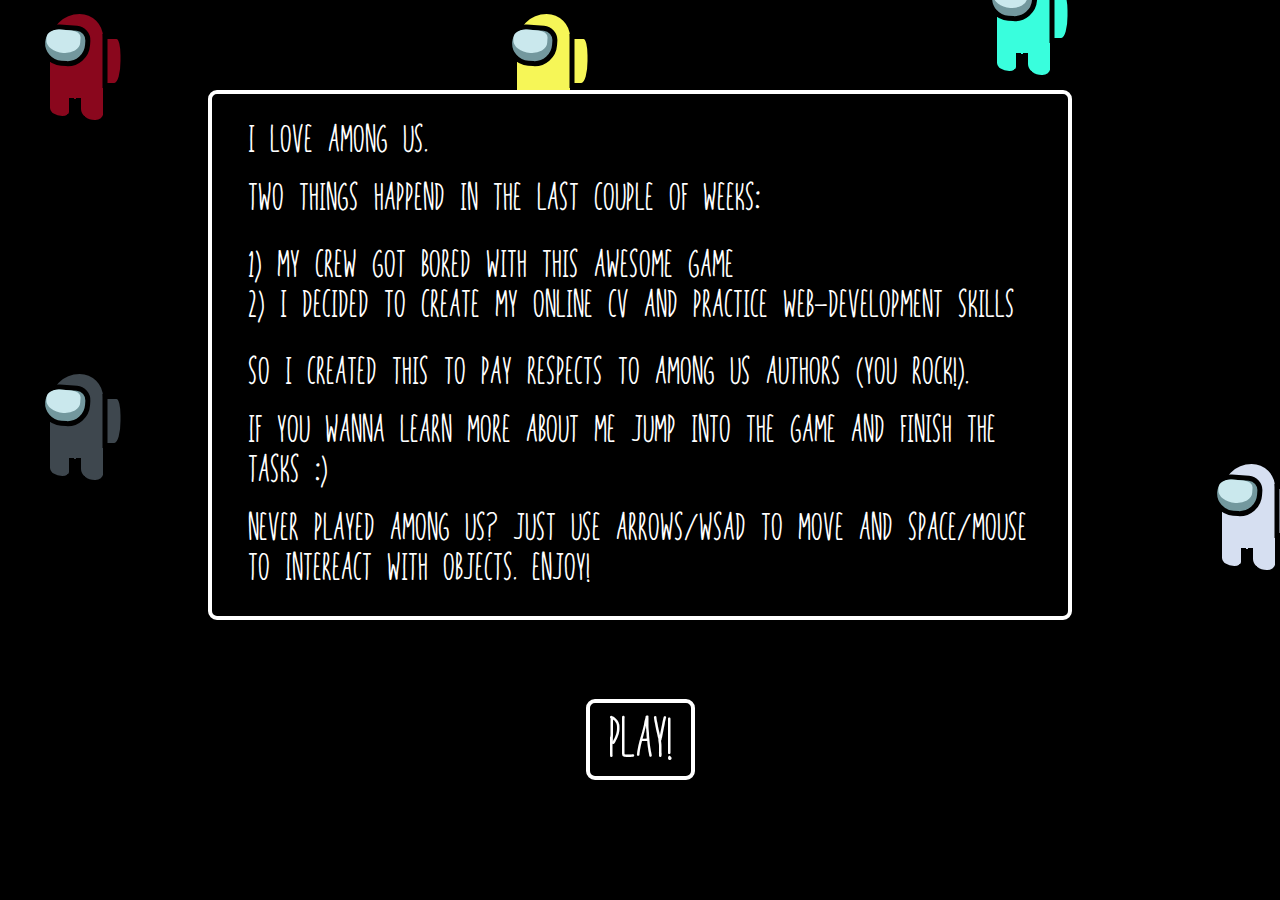
<file: index.html>
<!DOCTYPE html>
<html lang="en">
<head>
    <meta charset="UTF-8">
    <meta name="viewport" content="width=device-width, initial-scale=1.0">
    <title>Filip Mamcarczyk</title>
    <link rel="stylesheet" href="src/styles/crewmate.css">
    <link rel="stylesheet" href="src/styles/global.css">
    <link rel="stylesheet" href="src/styles/stars.css">
    <link rel="stylesheet" href="src/styles/start.css">
    <link rel="preconnect" as="font" href="./src//styles/font/joff.ttf">
    <link rel="preconnect" as="font" href="./src//styles/font/vcr.ttf">
    <link href="http://fonts.cdnfonts.com/css/vcr-osd-mono" rel="stylesheet">
    <link rel="icon" type="image/png" href="./crewmate.png"/>
    <meta name="description" content="Filip Mamcarczyk personal website.">
</head>
<body>
    <div class="container--mobile">
        <header>
            <h1>Hi, my name is Filip Mamcarczyk!</h1>
        </header>
        <section aria-hidden="true">
            <p>To get this page's full experience, please run it on a desktop resolution.</p>
        </section>
        <section>
            <p>I used to study civil engineering, but I didn't really feel like this is the field I wanna work at for the rest of my life.</p>
            <p>I decided to learn programming on my own. I didn't enroll for any bootcamps or CS studies.</p>
            <p>It was pretty hard, but I made it! I've been working as a frontend developer since 2015.</p>
            <p>If you're interested in my tech skills or carreer path you can <a href="game/resume.pdf" target="_blank" rel="noopener" download>download my resume</a>.</p>
            <p>Feel free to checkout my YT channel - <a href="https://www.youtube.com/channel/UCF4jzVCa2J45NXnNtf6XBoA?sub_confirmation=1" target="_blank" rel="noopener">"How to start programming?"</a>. The videos are in polish, but someday we'll try to make some content for english speakers as well.</p>
            <p>You can contact me on <a href="https://www.facebook.com/filip.mamcarczyk" target="_blank" rel="noopener">Facebook</a> or <a href="https://www.linkedin.com/in/filip-mamcarczyk-7a1b84b4/" target="_blank" rel="noopener">LinkedIn</a></p>
        </section>
    </div>
    <div class="container--desktop" aria-hidden="true">
        <div class="background">
            <div id="stars"></div>
            <div class="crewmate crewmate--red">
                <div class="crewmate__figure">
                    <div class="crewmate__body">
                        <div class="crewmate__mask"></div>
                        <div class="crewmate__backpack"></div>
                    </div>
                    <div class="leg leg--left"></div>
                    <div class="leg leg--right"></div>
                </div>
            </div>
            <div class="crewmate crewmate--black">
                <div class="crewmate__figure">
                    <div class="crewmate__body">
                        <div class="crewmate__mask"></div>
                        <div class="crewmate__backpack"></div>
                    </div>
                    <div class="leg leg--left"></div>
                    <div class="leg leg--right"></div>
                </div>
            </div>
            <div class="crewmate crewmate--cyan">
                <div class="crewmate__figure">
                    <div class="crewmate__body">
                        <div class="crewmate__mask"></div>
                        <div class="crewmate__backpack"></div>
                    </div>
                    <div class="leg leg--left"></div>
                    <div class="leg leg--right"></div>
                </div>
            </div>
            <div class="crewmate crewmate--white">
                <div class="crewmate__figure">
                    <div class="crewmate__body">
                        <div class="crewmate__mask"></div>
                        <div class="crewmate__backpack"></div>
                    </div>
                    <div class="leg leg--left"></div>
                    <div class="leg leg--right"></div>
                </div>
            </div>
            <div class="crewmate crewmate--yellow">
                <div class="crewmate__figure">
                    <div class="crewmate__body">
                        <div class="crewmate__mask"></div>
                        <div class="crewmate__backpack"></div>
                    </div>
                    <div class="leg leg--left"></div>
                    <div class="leg leg--right"></div>
                </div>
            </div>
        </div>
        <main>
            <article>
                <p>I love Among Us.</p>
                <p>Two things happend in the last couple of weeks:</p>
                <p>                
                    <ul>
                        <li> 1) my crew got bored with this awesome game </li>
                        <li> 2) I decided to create my online CV and practice web-development skills </li>
                    </ul>
                </p>
                <p>So I created this to pay respects to Among Us authors (you rock!).</p>
                <p>If you wanna learn more about me jump into the game and finish the tasks :)</p>
                <p>Never played Among Us? Just use arrows/WSAD to move and space/mouse to intereact with objects. Enjoy!</p>
            </article>
            <!-- <input type="text" value="Player"> -->
            <a href="game" class="btn" tabindex="-1">Play!</a>
        </main>
    </div>
    <script src="src/js/stars.js"></script>
    <script>
        const checkWindowSize = () => {
            if (window.innerWidth < window.innerHeight || window.innerHeight < 600 || window.innerWidth < 600) {
                document.querySelector("body").classList.add("mobile");
            } else {
                document.querySelector("body").classList.remove("mobile");
            }
        }
        window.addEventListener("resize", checkWindowSize);
        checkWindowSize();
    </script>
</body>
</html>
</file>
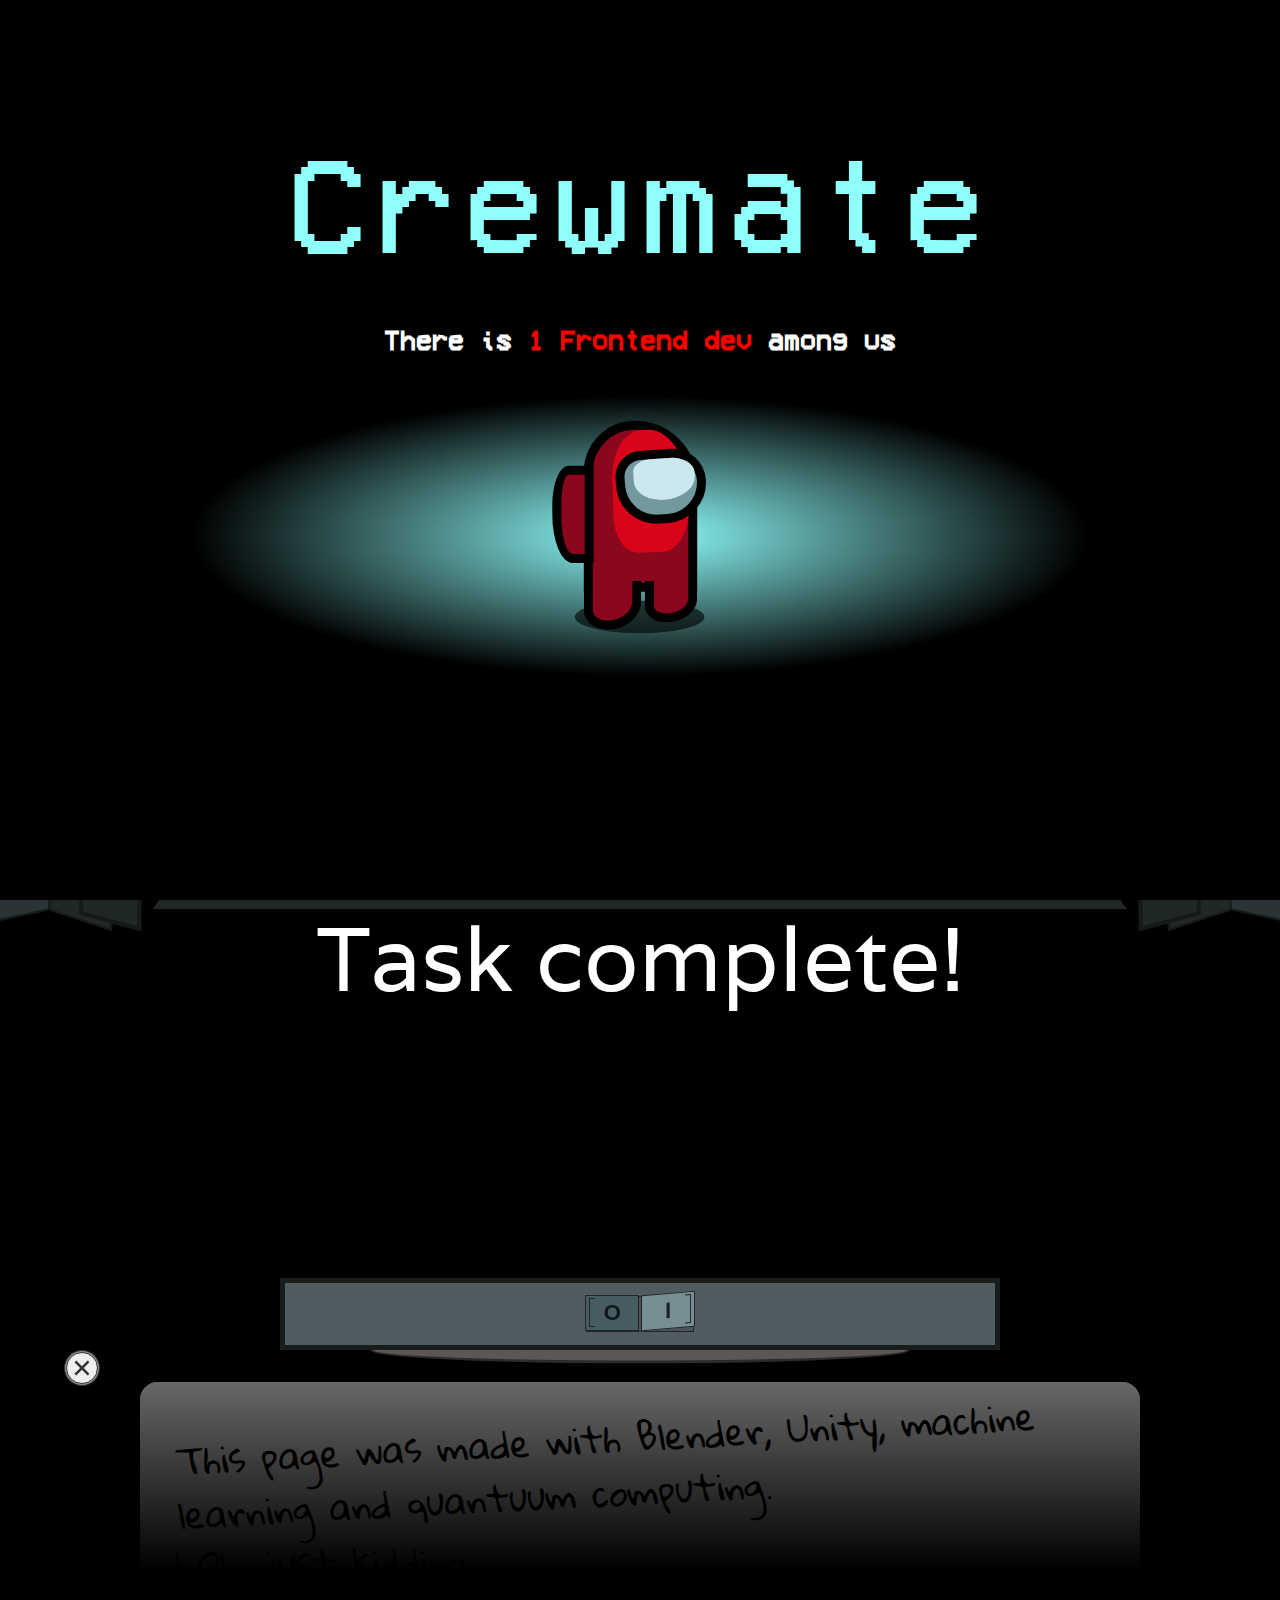
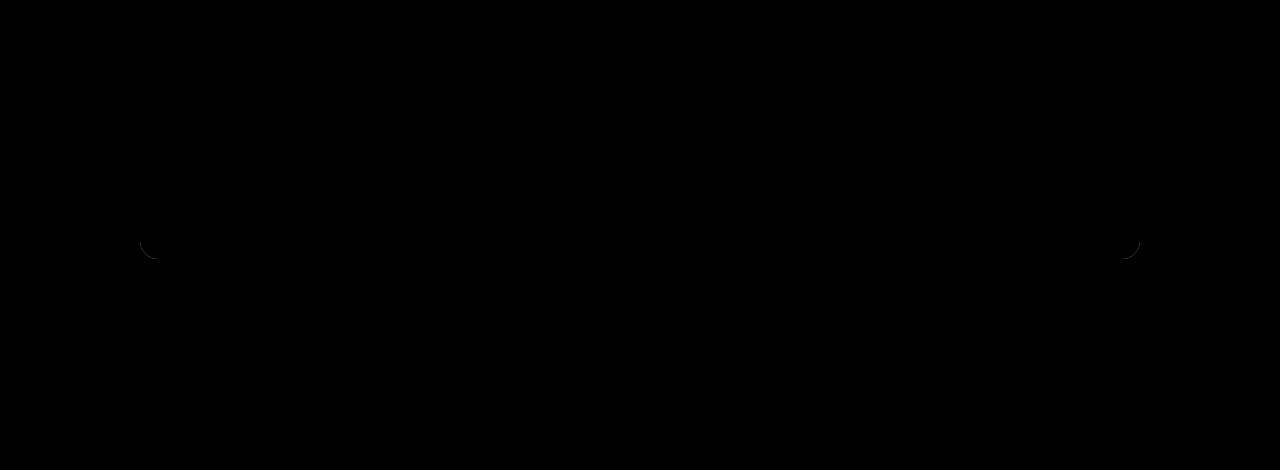
<file: game/index.html>
<!DOCTYPE html>
<html lang="en">
<head>
    <meta charset="UTF-8">
    <meta name="viewport" content="width=device-width, initial-scale=1.0">
    <title>Filip Mamcarczyk's page</title>
    <link rel="stylesheet" href="../src/styles/global.css">
    <link rel="stylesheet" href="../src/styles/bed.css">
    <link rel="stylesheet" href="../src/styles/computer.css">
    <link rel="stylesheet" href="../src/styles/crewmate.css">
    <link rel="stylesheet" href="../src/styles/mask.css">
    <link rel="stylesheet" href="../src/styles/panel.css">
    <link rel="stylesheet" href="../src/styles/ship.css">
    <link rel="stylesheet" href="../src/styles/stars.css">
    <link rel="stylesheet" href="../src/styles/table.css">
    <link rel="stylesheet" href="../src/styles/task.css">
    <link rel="stylesheet" href="../src/styles/use.css">
    <link rel="stylesheet" href="../src/styles/wall.css">
    <link rel="stylesheet" href="../src/styles/whiteboard.css">    
    <link rel="preconnect" href="https://fonts.gstatic.com">
    <link rel="preconnect" href="https://fonts.gstatic.com">
    <link rel="preconnect" as="font" href="../src//styles/font/joff.ttf">
    <link rel="preconnect" as="font" href="../src//styles/font/vcr.ttf">
    <link href="https://fonts.googleapis.com/css2?family=VT323&display=swap" rel="stylesheet">
    <link href="https://fonts.googleapis.com/css2?family=Gloria+Hallelujah&display=swap" rel="stylesheet">
    <link href="https://fonts.googleapis.com/css2?family=Varela&display=swap" rel="stylesheet">
    <link rel="icon" type="image/png" href="../crewmate.png"/>
    <meta name="description" content="Filip Mamcarczyk personal website.">
</head>
<body>
    <div class="container--mobile">
        <header>
            <h1>Hi, my name is Filip Mamcarczyk!</h1>
        </header>
        <section aria-hidden="true">
            <p>To get this page's full experience, please run it on a desktop resolution.</p>
        </section>
        <section>
            <p>I used to study civil engineering, but I didn't really feel like this is the field I wanna work at for the rest of my life.</p>
            <p>I decided to learn programming on my own. I didn't enroll for any bootcamps or CS studies.</p>
            <p>It was pretty hard, but I made it! I've been working as a frontend developer since 2015.</p>
            <p>If you're interested in my tech skills or carreer path you can <a href="resume.pdf" target="_blank" rel="noopener" download>download my resume</a>.</p>
            <p>Feel free to checkout my YT channel - <a href="https://www.youtube.com/channel/UCF4jzVCa2J45NXnNtf6XBoA?sub_confirmation=1" target="_blank" rel="noopener" rel="noopener">"How to start programming?"</a>. The videos are in polish, but someday we'll try to make some content for english speakers as well.</p>
            <p>You can contact me on <a href="https://www.facebook.com/filip.mamcarczyk" target="_blank" rel="noopener" rel="noopener">Facebook</a> or <a href="https://www.linkedin.com/in/filip-mamcarczyk-7a1b84b4/" target="_blank" rel="noopener" rel="noopener">LinkedIn</a></p>
        </section>
    </div>
    <div class="container--desktop" aria-hidden="true">
        <div id="stars"></div>
        <div class="ship__container">
            <div class="ship__trunk ship__trunk--outer">
                <div class="ship__trunk__upper"></div>
                <div class="ship__wing ship__wing--left"></div>
                <div class="ship__wing ship__wing--right"></div>
                <div class="ship__engine ship__engine--left">
                    <div class="ship__engine__front"></div>
                    <div class="ship__engine__side"></div>
                    <div class="ship__engine__arm"></div>
                </div>
                <div class="ship__engine ship__engine--right">
                    <div class="ship__engine__front"></div>
                    <div class="ship__engine__side"></div>
                    <div class="ship__engine__arm"></div>
                </div>
            </div>
            <div class="ship__trunk">
                <div class="ship__trunk__upper"></div>
                <div class="ship__trunk__lower">
                    <div class="ship__trunk__lower--inner"></div>
                </div>
            </div>
            <div class="ship__trunk ship__trunk--inner">
                <div class="ship__trunk__upper"></div>
            </div>
            <div class="ship">
                <div class="wall">
                    <div class="wall__part wall__part--left">
                        <div class="picture">
                            <div class="picture__crewmate picture__crewmate--blue crewmate ">
                                <div class="crewmate__figure">
                                    <div class="crewmate__body">
                                        <div class="crewmate__mask"></div>
                                    </div>
                                </div>
                            </div>
                            <div class="picture__crewmate picture__crewmate--yellow crewmate">
                                <div class="crewmate__figure">
                                    <div class="crewmate__body">
                                        <div class="crewmate__mask"></div>
                                    </div>
                                </div>
                            </div>
                            <div class="picture__crewmate picture__crewmate--pink crewmate">
                                <div class="crewmate__figure">
                                    <div class="crewmate__body">
                                        <div class="crewmate__mask"></div>
                                    </div>
                                </div>
                            </div>
                        </div>
                        <div class="wall__upper">
                            <div class="wall__upper__part"></div>
                            <div class="wall__upper__part"></div>
                            <div class="wall__upper__part"></div>
                            <div class="wall__upper__part"></div>
                        </div>
                        <div class="wall__lower">
                            <div class="wall__lower__part"></div>
                            <div class="wall__lower__part"></div>
                            <div class="wall__lower__part"></div>
                        </div>
                    </div><!--
                    --><div class="wall__part wall__part--center">
                        <div class="wall__upper">
                            <div class="wall__upper__part"></div>
                            <div class="wall__upper__part"></div>
                            <div class="wall__upper__part"></div>
                            <div class="wall__upper__part"></div>
                        </div>
                        <div class="wall__lower">
                            <div class="wall__lower__part"></div>
                            <div class="wall__lower__part"></div>
                            <div class="wall__lower__part"></div>
                        </div>
                    </div><!--
                    --><div class="wall__part wall__part--right">
                        <div class="camera">
                            <div class="camera__foundation"></div>
                            <div class="camera__object__border"></div>
                            <div class="camera__object">
                                <div class="camera__button"></div>
                            </div>
                        </div>
                        <div class="wall__upper">
                            <div class="wall__upper__part"></div>
                            <div class="wall__upper__part"></div>
                            <div class="wall__upper__part"></div>
                            <div class="wall__upper__part"></div>
                        </div>
                        <div class="wall__lower">
                            <div class="wall__lower__part"></div>
                            <div class="wall__lower__part"></div>
                            <div class="wall__lower__part"></div>
                        </div>
                        <div class="doors">
                            <div class="doors__entrance">
                                <div class="doors__center">
                                    <div class="doors__button"></div>
                                </div>
                            </div>
                        </div>
                    </div>
                </div>
                <div class="floor">
                    <div class="floor__platform"></div>
                    <div class="vent">
                        <div class="vent__stripe"></div>
                        <div class="vent__stripe"></div>
                        <div class="vent__stripe"></div>
                        <div class="vent__stripe"></div>
                        <div class="vent__stripe"></div>
                    </div>
                    <div class="whiteboard-container">
                        <div id="whiteboard" class="whiteboard">
                            <div class="whiteboard__lamp">
                                <div class="whiteboard__lamp__switch">
                                    <span class="whiteboard__lamp__switch__button whiteboard__lamp__switch__button--left">
                                        <b class="whiteboard__lamp__switch__off">O</b>
                                        <b class="whiteboard__lamp__switch__on">I</b>
                                    </span>
                                    <span class="whiteboard__lamp__switch__button whiteboard__lamp__switch__button--right">
                                        <b class="whiteboard__lamp__switch__off">O</b>
                                        <b class="whiteboard__lamp__switch__on">I</b>
                                    </span>
                                </div>
                            </div>
                            <div class="whiteboard__lamp__light"></div>
                            <div class="whiteboard__content">
                                <p class="whiteboard__content__text">This page was made with Blender, Unity, machine learning and quantuum computing.</p>
                                <p class="whiteboard__content__text">LOL, just kidding.</p> 
                                <p class="whiteboard__content__text">It's HTML, CSS and Javascript.
                                No frameworks, images or SVGs. I felt like I needed a break from the overwhelming frontend stack.</p>
                                <p class="whiteboard__content__text">You can check out the code on<a class="whiteboard__content__link" href="https://github.com/FilipMam/among-us-cv" target="_blank" rel="noopener">Github</a>*</p>
                                <p class="whiteboard__content__text whiteboard__content__text--note">* feel free to give the repo a star!</p>
                            </div>
                        </div>
                    </div>
                    <div class="floor__upper-part">
                        <div class="floor__row"></div>
                        <div class="floor__row"></div>
                        <div class="floor__row"></div>
                        <div class="floor__corridor">
                            <div class="floor__corridor__tail"></div>
                            <div class="floor__corridor__tail"></div>
                            <div class="floor__corridor__tail"></div>
                            <div class="floor__corridor__tail"></div>
                        </div>

                    </div>
                    <div class="floor__tails">
                        <div class="floor__tail"></div>
                        <div class="floor__tail"></div>
                        <div class="floor__tail"></div>
                        <div class="floor__tail"></div>
                        <div class="floor__tail"></div>
                        <div class="floor__tail"></div>
                        <div class="floor__tail"></div>
                        <div class="floor__tail"></div>
                        <div class="floor__tail"></div>
                        <div class="floor__tail"></div>
                        <div class="floor__tail"></div>
                        <div class="floor__tail"></div>
                        <div class="floor__tail"></div>
                        <div class="floor__tail"></div>
                        <div class="floor__tail"></div>
                        <div class="floor__tail"></div>
                        <div class="floor__tail"></div>
                        <div class="floor__tail"></div>
                        <div class="floor__tail"></div>
                        <div class="floor__tail"></div>
                        <div class="floor__stairs"></div>
                    </div>

                    <div id="table">
                        <div class="table__leg table__leg--left"></div>
                        <div class="table__leg table__leg--center"></div>
                        <div class="table__leg table__leg--right"></div>
                        <div class="table__top">
                            
                            <div class="table__page table__page--back"></div>
                            <div class="table__page table__page--front">
                                <p>Hi!</p>
                                <p>My name is Filip. I'm a frontend developer and a huge among us fan.</p>
                                <p>This is my online CV</p>
                            </div>
                        </div>
                    </div>
                    
                    <div id="computer">
                        <div class="computer__desk">
                            <div class="computer__mouse-pad">
                                <div class="computer__mouse"></div>
                            </div>
                            <div class="computer__keyboard"></div>
                        </div>
                    </div>
                    <div class="computer__monitor">
                        <div class="computer__monitor__frame"></div>
                        <div class="computer__monitor__top"></div>
                        <div class="computer__monitor__screen">
                            <div class="computer__monitor__screen__content">
                                <p>Feel free to checkout my YT channel - "How to start programming?"</p>
                            </div>
                        </div>
                    </div>
                    
                    <div id="panel">
                        <div class="panel__desk">
                            <div class="panel__part panel__part--left">
                                <div class="panel__slider"></div> 
                                <div class="panel__slider"></div> 
                                <div class="panel__slider"></div> 
                                <div class="panel__slider"></div> 
                                <div class="panel__slider"></div> 
                            </div>
                            <div class="panel__part panel__part--center">
                            </div>
                            <div class="panel__part panel__part--right">
                                <div class="panel__button">
                                    <span class="panel__note  panel__note--facebook"></span>
                                    <a class="panel__link" href="https://www.facebook.com/filip.mamcarczyk" target="_blank" rel="noopener"></a>
                                </div>
                                <div class="panel__button">
                                    <span class="panel__note panel__note--mail"></span>
                                    <a class="panel__link" href="mailto:filip.mamcarczyk@gmail.com" target="_blank" rel="noopener"></a>
                                </div>
                                <div class="panel__button">
                                    <span class="panel__note panel__note--li"></span>
                                    <a class="panel__link"href="https://www.linkedin.com/in/filip-mamcarczyk-7a1b84b4/" target="_blank" rel="noopener"></a>
                                </div>
                                <div class="panel__button">
                                    <span class="panel__note panel__note--twitter"></span>
                                    <a class="panel__link"href="https://twitter.com/FilipMam" target="_blank" rel="noopener"></a>
                                </div>
                            </div>
                        </div>
                    </div>

                    <div id="bed">
                        <div class="mattress">
                            <div class="pillow"></div>
                            <div class="towel">
                                <div class="towel__part towel__part--center"></div> 
                                <div class="towel__part towel__part--lower"></div> 
                            </div>
                        </div>
                        <div class="bed__frame"></div>
                        <div class="bed__arm"></div>
                    </div>

                    <div id="cube">
                        <div class="cube">
                            <div class="cube__part cube__part--1"></div>
                            <div class="cube__part cube__part--2"></div>
                            <div class="cube__container">
                                <div class="cube__part cube__part--3"></div>
                            </div>
                        </div>
                    </div>
                    <div id="crewmate" class="crewmate">
                        <div class="crewmate__name">Player</div>
                        <div class="crewmate__figure">
                            <div class="crewmate__body">
                                <div class="crewmate__mask"></div>
                                <div class="crewmate__backpack"></div>
                            </div>
                            <div class="leg leg--left"></div>
                            <div class="leg leg--right"></div>
                        </div>
                    </div>
                </div>
            </div>
        </div>

        <div class="tasks__progress">
            <div class="tasks__progress__background">
                <div class="tasks__progress__text-container">
                    <div class="tasks__progress__bar"></div>
                    <span class="tasks__progress__text">TOTAL TASKS COMPLETED</span>
                </div>
            </div>
        </div>

        <ul class="tasks-list">
            <div class="tasks-list__button"><span>Tasks</span></div>
            <li class="tasks-list__item tasks-list__item--whiteboard">Learn how this page was made</li>
            <li class="tasks-list__item tasks-list__item--table">Meet the author</li>
            <li class="tasks-list__item tasks-list__item--panel">Reach the author</li>
            <li class="tasks-list__item tasks-list__item--computer">Subscribe my YT channel</li>
        </ul>

        <div class="use">
            <div class="use__triangle use__triangle--outer"></div>
            <div class="use__triangle use__triangle--middle"></div>
            <div class="use__triangle use__triangle--inner"></div>
            <div class="use__triangle use__triangle--inner--small"></div>
            <span class="use__text">USE</span>
        </div>

        <div id="task__wrapper">
            <div class="task__content">
                <div class="task__close">
                    <span>&#215;</span>
                </div>
                <div class="task task--whiteboard active">
                    <div class="whiteboard__lamp">
                        <div class="whiteboard__lamp__switch">
                            <span class="whiteboard__lamp__switch__button whiteboard__lamp__switch__button--left">
                                <b class="whiteboard__lamp__switch__off">O</b>
                                <b class="whiteboard__lamp__switch__on">I</b>
                            </span>
                            <span class="whiteboard__lamp__switch__button whiteboard__lamp__switch__button--right">
                                <b class="whiteboard__lamp__switch__off">O</b>
                                <b class="whiteboard__lamp__switch__on">I</b>
                            </span>
                        </div>
                    </div>
                    <div class="whiteboard__lamp__light"></div>
                    <div class="whiteboard__content">
                        <p class="whiteboard__content__text">This page was made with Blender, Unity, machine learning and quantuum computing.</p>
                        <p class="whiteboard__content__text">LOL, just kidding.</p>                             
                        <p class="whiteboard__content__text">It's HTML, CSS and Javascript. No frameworks, images or SVGs. I felt like I needed a break from the overwhelming frontend stack.</p>
                        <p class="whiteboard__content__text">You can check out the code on <a class="whiteboard__content__link" href="https://github.com/FilipMam/among-us-cv" target="_blank" rel="noopener">GitHub</a>*</p>
                        <p class="whiteboard__content__text whiteboard__content__text--note">* feel free to give the repo a star! <span class="whiteboard__content__text__star"></span></p>
                    </div>
                </div>
                
                <div class="task task--table">
                    <div class="table__page table__page--back">
                        <p>I used to study civil engineering, but I didn't really feel like this is the field I wanna work at for the rest of my life.</p>
                        <p>I decided to learn programming on my own. I didn't enroll for any bootcamps or CS studies.</p>
                        <p>It was pretty hard, but I made it! I've been working as a frontend developer since 2015.</p>
                        <p>If you're interested in my tech skills or carreer path you can <a class="table__page__link" href="resume.pdf" target="_blank" rel="noopener" download>download my resume</a>.</p>
                        <p>Cheers!</p> 
                    </div>
                    <div class="table__page table__page--front">
                        <p>Hi!</p>
                        <p>My name is Filip. I'm a fronted developer and a huge Among Us fan.</p>
                        <p>This is my online... CV?</p>
                        <p>I made it because:</p>
                        <ul class="table__page__list">
                            <li><p>1) I needed a personal webpage</p></li>
                            <li><p>2) I missed playing Among us :(</p></li>
                            <li><p>3) I had to practice my frontend skills</p></li>
                            <li><p>4) I wanted to pay respects to Among us authors</p></li>
                        </ul>
                        <p>Check out the next page to see how I became a software engineer!</p>
                    </div>
                    <div class="table__page__border"></div>
                </div>
                <div class="task task--panel">
                    <div class="panel__desk">
                        <div class="panel__part panel__part--left">
                            <div class="panel__slider"></div> 
                            <div class="panel__slider"></div> 
                            <div class="panel__slider"></div> 
                            <div class="panel__slider"></div> 
                            <div class="panel__slider"></div> 
                        </div>
                        <div class="panel__part panel__part--center">
                        </div>
                        <div class="panel__part panel__part--right">
                            <div class="panel__button">
                                <span class="panel__note  panel__note--facebook"></span>
                                <a class="panel__link" href="https://www.facebook.com/filip.mamcarczyk" target="_blank" rel="noopener"></a>
                            </div>
                            <div class="panel__button">
                                <span class="panel__note panel__note--mail"></span>
                                <a class="panel__link" href="mailto:filip.mamcarczyk@gmail.com" target="_blank" rel="noopener"></a>
                            </div>
                            <div class="panel__button">
                                <span class="panel__note panel__note--li"></span>
                                <a class="panel__link"href="https://www.linkedin.com/in/filip-mamcarczyk-7a1b84b4/" target="_blank" rel="noopener"></a>
                            </div>
                            <div class="panel__button">
                                <span class="panel__note panel__note--twitter"></span>
                                <a class="panel__link"href="https://twitter.com/FilipMam" target="_blank" rel="noopener"></a>
                            </div>
                        </div>
                    </div>
                </div>

                <div class="task task--computer">
                    <div class="monitor">
                        <div class="monitor__screen">
                            <div class="monitor__loading">
                                <p>Loading...</p>
                                <div class="monitor__loading__progress">
                                    <div class="monitor__loading__progress__bar"></div>
                                </div>
                            </div>
                            <div class="monitor__content">
                                <p>Feel free to checkout my YT channel - "How to start programming?"</p>
                                <a href="https://www.youtube.com/channel/UCF4jzVCa2J45NXnNtf6XBoA?sub_confirmation=1" target="_blank" rel="noopener" class="monitor__content__logo">
                                    <div class="monitor__content__logo__triangle"></div>
                                </a>
                                <p>The videos are in polish, but someday we'll try to make some content for english speakers as well.</p>
                                <p>Click the logo to subscribe the channel and finish the task!</p>
                            </div>
                        </div>
                    </div>
                </div>
            </div>  
        </div>
        <div class="task__prompt">Task complete!</div>
        <div class="mask">
            <h1 class="mask__heading">
                <span class="mask__heading__crewmate-text">Crewmate</span>
                <span class="mask__heading__victory-text">Victory</span>
            </h1>
            <h2 class="mask__subheading">
                There is <span>1 Frontend dev</span> among us
            </h2>
            <div class="mask__wrapper">
                <div class="mask__crewmate crewmate">
                    <div class="crewmate__figure">
                        <div class="crewmate__body">
                            <div class="crewmate__mask"></div>
                            <div class="crewmate__backpack"></div>
                        </div>
                        <div class="leg leg--left"></div>
                        <div class="leg leg--right"></div>
                    </div>
                </div>
            </div>
            <div class="mask__cover"></div>
            <a href="." class="mask__btn">Play again</div>
        </div>
    </div>
    <script src="../src/js/stars.js"></script>
    <script src="../src/js/subject.js"></script>
    <script src="../src/js/global_events_manager.js"></script>
    <script src="../src/js/mask_manager.js"></script>
    <script src="../src/js/ship_manager.js"></script>
    <script src="../src/js/task_manager.js"></script>
    <script src="../src/js/task.js"></script>
    <script src="../src/js/obstacle.js"></script>
    <script src="../src/js/crewmate.js"></script>
    <script src="app.js"></script>
</body>
</html>
</file>
<file: src/styles/crewmate.css>
:root {
    --crewmate-black: #3E474E;
    --crewmate-cyan: #39FEDD;
    --crewmate-red: #8a071d;
    --crewmate-red-light: #d9041a;
    --crewmate-white: #D6DFF1;
    --crewmate-yellow: #F6F657;
}

.crewmate {
    position: absolute;
    bottom: 99%;
    right: 10vh;
    z-index: 100;
    height: 11.5vh;
    width: 7vh;
    transform: scaleX(-1);
    transition: bottom 0.06s linear, top 0.06s linear, left 0.06s linear, right 0.06s linear;

}

.crewmate::before {
    content: "";
    display: inline-block;
    height: 2vh;
    width: 8vh;
    background-color: #000;
    opacity: 0.6;
    position: absolute;
    left: -0.6vh;
    border-radius: 100%;
    top: 105%
}

.crewmate__name {
    position: absolute;
    left: 50%;
    bottom: 95%;
    font-size: 3.5vh;
    font-family: Arial, Helvetica, sans-serif;
    text-shadow: -0.15vh 0 black, 0 0.15vh black, 0.15vh 0 black, 0 -0.15vh black;
    color: #fff;
    transform: translate3d(-50%, 0, 0) scaleX(-1);
}

.crewmate__figure {
    height: 10.5vh;
    width: 100%;
    position: absolute;
    bottom: 0;
    transition: bottom 0.06s linear, top 0.06s linear, left 0.06s linear, right 0.06s linear;

}

.crewmate__body {
    position: relative;
    width: 100%;
    height: 100%;
    background-color: var(--crewmate-red);
    border: 0.6vh solid #000;
    border-radius: 36vh 44vh 0 0;
    z-index: 2;
    transition: bottom 0.06s linear, top 0.06s linear, left 0.06s linear, right 0.06s linear, height 0.06s linear;
}

.crewmate__body::after {
    content: "";
    display: block;
    position: absolute;
    top: 0;
    right: 0;
    z-index: 1;
    width: 80%;
    height: 80%;
    background-color: var(--crewmate-red-light);
    transform: rotate(-2deg);
    border-radius: 40% 50% 36% 30%;
}

.crewmate__mask { 
    position: absolute;
    right: -1vh;
    top: 1.2vh;
    z-index: 2;
    background-color: #73989e;
    width: 5.5vh;
    height: 4.5vh;
    transform: rotate(-4deg);

    border: 0.6vh solid #000;
    border-radius: 35vh 45vh 55vh 55vh;
}

.crewmate__mask::after {
    content: "";
    position: absolute;
    top: 0;
    left: 0;
    width: 3.7vh;
    height: 2.5vh;
    margin: 0 0.6vh;
    background-color: #CAE8ED;
    border-radius: 30% 40% 55% 50%;
    display: inline-block;
}

.crewmate__backpack{
    position: absolute;
    left: 0;
    top: 2.25vh;
    width: 2.5vh;
    height: 6vh;
    transform: translate(-100%);
    background-color: var(--crewmate-red);
    border: 0.6vh solid #000;
    border-radius: 40% 0 0 50%;
    transition: bottom 0.06s linear, top 0.06s linear, left 0.06s linear, right 0.06s linear, height 0.06s linear;
}

.leg {
    background-color: var(--crewmate-red);
    position: absolute;
    top: 100%;
    margin-top: -0.6vh;
    border: 0.6vh solid #000;
    border-top: none;     
    border-radius: 0 0 60% 40%;
    z-index: 2;
    transition: bottom 0.06s linear, top 0.06s linear, left 0.06s linear, right 0.06s linear, height 0.06s linear;
}

.leg--left {
    width: 3.5vh;
    height: 3vh;
    left: 0;
}

.leg--right {
    width: 3.2vh;
    height: 2.5vh;
    right: 0;
}

.moving--1 .crewmate__body,
.moving--2 .crewmate__body,
.moving--3 .crewmate__body,
.moving--4 .crewmate__body,
.moving--7 .crewmate__body,
.moving--8 .crewmate__body,
.moving--9 .crewmate__body,
.moving--10 .crewmate__body {
    border-radius: 36vh 44vh 40vh 35vh;
}

.moving--5 .crewmate__body,
.moving--6 .crewmate__body,
.moving--11 .crewmate__body,
.moving--12 .crewmate__body {
    border-radius: 36vh 44vh 28vh 30vh;
}

.moving--5 .crewmate__figure,
.moving--6 .crewmate__figure,
.moving--11 .crewmate__figure,
.moving--12 .crewmate__figure {
    height: 9.5vh;
}


.moving--1 .leg--left,
.moving--2 .leg--left,
.moving--3 .leg--left,
.moving--4 .leg--left {
    height: 2.2vh;
    width: 5.2vh;
    transform: translate(-1.7vh, -1vh) rotate(20deg);
    border-radius: 39% 0 60% 40%;
}

.moving--1 .leg--right,
.moving--2 .leg--right,
.moving--3 .leg--right,
.moving--4 .leg--right {
    z-index: 1;
    height: 3.2vh;
    transform: translate(1vh, -1.4vh) rotate(-45deg);
}

.moving--5 .leg--left,
.moving--6 .leg--left {
    z-index: 3;
    height: 2.2vh;
    width: 4.5vh;
    left: 0vh;
    border-radius: 58% 27% 60% 40%;
}

.moving--5 .leg--right,
.moving--6 .leg--right {
    z-index: 1;
    height: 3.2vh;
    right: 1.5vh;
}


.moving--7 .leg--left,
.moving--8 .leg--left,
.moving--9 .leg--left,
.moving--10 .leg--left {
    z-index: 1;
    width: 3.7vh;
    height: 2.5vh;
    transform: translate(-0.75vh, -0.75vh) rotate(25deg);
}

.moving--7 .leg--right,
.moving--8 .leg--right,
.moving--9 .leg--right,
.moving--10 .leg--right {
    z-index: 3;
    height: 3.8vh;
    transform: translate(1vh, -1.4vh) rotate(-45deg);
}

.moving--11 .leg--left,
.moving--12 .leg--left {
    z-index: 1;
    height: 2.2vh;
    width: 5vh;
    left: 1vh;
    border-radius: 58% 27% 60% 40%;
}

.moving--11 .leg--right,
.moving--12 .leg--right {
    z-index: 3;
    height: 3.2vh;
    right: 1.5vh;
}

.moving--1 .crewmate__figure,
.moving--3 .crewmate__figure,
.moving--7 .crewmate__figure,
.moving--9 .crewmate__figure {
    bottom: 0.6vh;
}

.moving--2 .crewmate__figure,
.moving--8 .crewmate__figure {
    bottom: 1vh;
}

.moving--4 .crewmate__figure,
.moving--10 .crewmate__figure {
    bottom: 0.6vh;
}

/*top: 2.25vh; */

.moving--1 .crewmate__backpack,
.moving--7 .crewmate__backpack {
    /* top: 2.85vh; */
}

.moving--2 .crewmate__backpack,
.moving--8 .crewmate__backpack {
    /* top: 3.25vh; */
}

.moving--3 .crewmate__backpack,
.moving--4 .crewmate__backpack,
.moving--5 .crewmate__backpack,
.moving--9 .crewmate__backpack,
.moving--10 .crewmate__backpack,
.moving--11 .crewmate__backpack {
    top: 1.65vh;
}


/* colors */

.crewmate--red {
    top: 0;
    left: 5vh;
    animation: crewmate-red 11s infinite linear;
}

.crewmate--black {
    top: 40vh;
    left: 5vh;
    animation: crewmate-black 10s infinite linear;
}

.crewmate--cyan {
    top: -5vh;
    right: 25vh;
    animation: crewmate-cyan 4s infinite linear;
}

.crewmate--white {
    top: 50%;
    right: 0;
    animation: crewmate-white 12s infinite linear;
}

.crewmate--yellow {
    top: 0;
    left: 40%;
    animation: crewmate-yellow 8s infinite linear;
}

.crewmate--red .crewmate__body,
.crewmate--red .crewmate__backpack,
.crewmate--red .leg {
    background-color: var(--crewmate-red);
}

.crewmate--black .crewmate__body,
.crewmate--black .crewmate__backpack,
.crewmate--black .leg {
    background-color: var(--crewmate-black);
}

.crewmate--cyan .crewmate__body,
.crewmate--cyan .crewmate__backpack,
.crewmate--cyan .leg  {
    background-color: var(--crewmate-cyan);
}

.crewmate--white .crewmate__body,
.crewmate--white .crewmate__backpack,
.crewmate--white .leg {
    background-color: var(--crewmate-white);
}

.crewmate--yellow .crewmate__body,
.crewmate--yellow .crewmate__backpack,
.crewmate--yellow .leg {
    background-color: var(--crewmate-yellow);
}

.crewmate--red .crewmate__body::after,
.crewmate--black .crewmate__body::after,
.crewmate--cyan .crewmate__body::after,
.crewmate--white .crewmate__body::after,
.crewmate--yellow .crewmate__body::after {
    background-color: transparent;
}

.crewmate--red::before,
.crewmate--black::before,
.crewmate--cyan::before,
.crewmate--white::before,
.crewmate--yellow::before {
    display: none;
}


@keyframes crewmate-red {
    from {
        transform: scale(1) translate3d(5vh, -15vh, 0) rotate(0);
    }
    to {
        transform: scale(1) translate3d(5vh, 110vh, 0) rotate(360deg);

    }
}

@keyframes crewmate-black {
    from {
        transform: scale(0.8) translate3d(-10vw, 0, 0) rotate(0);
    }
    to {
        transform: scale(0.8) translate3d(120vw, 0, 0) rotate(360deg);

    }
}

@keyframes crewmate-cyan {
    from {
        transform: scale(0.8) translate3d(-25vh, -15vh, 0) rotate(0);
    }
    to {
        transform: scale(0.8) translate3d(40vh, 15vh, 0) rotate(360deg);

    }
}

@keyframes crewmate-white {
    from {
        transform: scale(1.5) translate3d(10vh, -10vh, 0) rotate(0);
    }
    to {
        transform: scale(1.5) translate3d(-70vh, 45vh, 0) rotate(360deg);

    }
}

@keyframes crewmate-yellow {
    from {
        transform: scale(1.3) translate3d(-10vh, 90vh, 0) rotate(0);
    }
    to {
        transform: scale(1.3) translate3d(5vh, -10vh, 0) rotate(360deg);

    }
}
</file>
<file: src/styles/global.css>
* {
    margin: 0;
    padding: 0;
    box-sizing: border-box;
}

.hidden {
    opacity: 0 !important;
}

body {
    width: 100vw;
    height: 100vh;
    background-color: #000;
    text-align: center;
    overflow: hidden;
}

body.mobile {
    width: auto;
    height: auto;
    padding: 10vw 5vw;
    overflow: initial;
    font-family: Helvetica, sans-serif;
    color: #fff;
}

body:not(.mobile) .container--mobile {
    clip: rect(0 0 0 0); 
    clip-path: inset(50%);
    height: 1px;
    overflow: hidden;
    position: absolute;
    white-space: nowrap; 
    width: 1px;
}

body.mobile .container--desktop {
    display: none;
}

body.mobile h1 {    
    font-size: 10vw;
}

body.mobile section {
    margin: 10vw 0;
}

body.mobile p {   
    margin: 5vw 0;
    font-size: 6vw;
}

body.mobile a {
    color: #38CCAE;
}

.obstacle {
    position: absolute;
    display: inline-block;
    left: 50%;
    top: 30%;
    width: 15%;
    height: 15%;
    background-color: yellow;
    z-index: 2;
}

.obstacle.active {
    background-color: orange;
}

.obstacle.finished {
    background-color: green;
}


.wall,
.ship__floor > *:not(#crewmate) {
    filter: blur(0.085vh);
}

@font-face {
    font-family: "Joff";
    font-display: swap;
    src: url(./font/joff.ttf)
}


@font-face {
    font-family: "VCR";
    font-display: swap;
    src: url(./font/vcr.ttf)
}
</file>
<file: src/styles/stars.css>
.stars {
    position: absolute;
    left: 0;
    top: 0;
    width: 100%;
    height: 100%;
    filter: blur(2vh);
}

.star {
    position: absolute;
    top: -2vh;
    display: block;
    background-color: #fff;
    border-radius: 100%;
    animation: starMoving 1.5s linear infinite;
}

/* size */

.star:nth-child(3n+0) {
    width: 0.5vh;
    height: 0.5vh;
}

.star:nth-child(3n+1) {
    width: 1vh;
    height: 1vh;
}

.star:nth-child(3n+2) {
    width: 1.5vh;
    height: 1.2vh;
}

/* opacity */

.star:nth-child(4n+0) {
    width: 0.5vh;
    height: 0.5vh;
    opacity: 0.2;
}

.star:nth-child(4n+1) {
    width: 1vh;
    height: 1vh;
    opacity: 0.3;
}

.star:nth-child(4n+2) {
    width: 1.5vh;
    height: 1.2vh;
    opacity: 0.1;
}

.star:nth-child(4n+3) {
    width: 1.5vh;
    height: 1.2vh;
    opacity: 0.4;
}

@keyframes starMoving {
    from {transform: translateY(-1vh)}
    to {transform: translateY(101vh)}
}
</file>
<file: src/styles/start.css>
.container--desktop:after {
    content: "";
    position: absolute;
    top: 0;
    left: 0;
    width: 100vw;
    height: 100vh;
    background-color: #000;
    animation: hideStartingMask 3s;
    opacity: 0;
    pointer-events: none;
    z-index: 1000;
}

main {
    width: 100vh;
    margin: 0 auto;
    padding: 10vh 2vh;
    position: relative;
    font-family: "Joff", Helvetica, sans-serif;
    z-index: 200;
}

article {
    margin-bottom: 10vh;
    padding: 2vh 4vh;
    background-color: #000;
    color: #fff;
    border: 0.5vh solid;
    border-radius: 1vh;
    font-size: 4vh;
    text-align: left;
}

article p {
    padding: 1vh 0;
}

article ul {
    list-style-type: none;
}

input, 
.btn {
    margin: 3vh auto 0;
    padding: 1vh 2vh;
    background-color: #000;
    color: #fff;
    border: 0.5vh solid;
    border-radius: 1vh;
    font-size: 6vh;
    text-align: center;
    text-decoration: none;
}

input {
    width: 50vh;
    font-size: 6vh;
    font-family: "Varela", Arial, Helvetica, sans-serif;
}

.btn {
    width: 20vh;
    cursor: pointer;
}

.btn:hover {
    color: yellow;
}

input:focus {
    outline: none;
}

@keyframes hideStartingMask {
    from {opacity: 100%;}
    to {opacity: 0;}
}
</file>
<file: src/styles/bed.css>
:root {
    --mattress: #257daa; 
    --mattress-dark: #1a5392;
    --pillow: #b5c0cc;
    --pillow-dark: #7994aa;
    --pillow-border: #303c44;
    --frame: #89a6aa;
    --frame-border: #2f5261;
}


#bed {
    width: 25vh;
    height: 17vh;
    position: absolute;
    left: 0;
    bottom: 10vh;
    border-radius: 0 0.5vh 0 0;
    transform: scaleY(0.9);
}

#bed:before {
    content: "";
    width: 90%;
    height: 3vh;
    display: inline-block;
    position: absolute;
    left: 0;
    bottom: 0.5vh;
    border-radius: 0 0 2vh 0;
    background-color: rgba(0, 0, 0, 0.3);

}

.mattress {
    width: 100%;
    height: 12vh;
    position: relative;
    top: 0;
    background-color: var(--mattress);
    border-top: 0.5vh solid var(--mattress-dark);
    border-right: 0.75vh solid var(--mattress-dark);
    border-bottom: 1vh solid var(--mattress-dark);
    border-radius: 0 0.5vh 0.5vh 0;
}

.bed__frame {
    width: 99%;
    height: 1.5vh;
    background-color: var(--frame);
    border: 0.5vh solid var(--frame-border);
    border-left: none;
    border-radius: 0 0.25vh 0.5vh 0;
}

.bed__arm {
    width: 50%;
    height: 1.5vh;
    background-color: var(--frame);
    border-right: 0.5vh solid var(--frame-border);
    border-bottom: 0.5vh solid var(--frame-border);
    border-radius: 0 0 100% 0;
    position: relative;
    background-image: radial-gradient(var(--frame-border) 20%, transparent 20%);
    background-position: 0 0;
    background-size: 3.5vh 1vh;
}

.pillow {
    position: absolute;
    left: 0;
    top: 0;
    width: 6.5vh;
    height: 10vh;
    background-color: var(--pillow-dark);
    border: 0.4vh solid var(--pillow-border);
    border-radius: 95% 200% 50% 0.5vh / 50% 50% 30% 0.5vh;
    overflow: hidden;
}

.pillow:after {
    content: "";
    width: 85%;
    height: 90%;
    display: inline-block;
    position: absolute;
    right: 0;
    top: 0;
    background-color: var(--pillow);
    border-radius: 0 0 0.5vh 1.5vh / 0 0 0.5vh 1.5vh;
}

.towel {
    position: absolute;
    right: 2vh;
    bottom: 3vh;
    width: 6vh;
    height: 6.5vh;
    transform: skewX(-25deg);
    z-index: 1;
}

.towel__part {
    background-color: var(--pillow);
}

.towel__part--center {
    width: 100%;
    height: 100%;
    position: absolute;
    top: 0;
    left: 0;
    border-left: 0.4vh solid var(--pillow-border);
    border-right: 0.4vh solid var(--pillow-border);
    border-top: 0.4vh solid var(--pillow-border);
    border-radius: 50% 60% 0 0 / 30% 20% 0 0;
}

.towel__part--lower {
    width: 100%;
    height: 1.5vh;
    position: absolute;
    bottom: -0.5vh;
    border-radius: 100%;
    border: 0.4vh solid var(--pillow-border);
}

.towel__part--lower:after {
    content: "";
    display: inline-block;
    position: absolute;
    top: 50%;
    left: 50%;
    transform: translate(-50%, -50%);
    width: 50%;
    height: 0.05vh;
    border-radius: 25%;
    border: 0.25vh solid var(--pillow-border);

}
</file>
<file: src/styles/computer.css>
:root {
    --computer-desk: #503d31;
    --computer-desk-dark: #28322f;
    --computer-desk--light: #5c5849;
    --computer-screen: #4d719e;
    --computer-frame: #30313a;
    --computer-frame-dark: #000300;
    --computer-progress-bar: #167616;
    --mouse-pad: #5b756e;
    --mouse-pad-dark: #2d3c37;
    --mouse: #303437;
    --mouse-dark: #000001;
    --keyboard: #55595d;
}

#computer {
    width: 10vh;
    height: 15vh;
    position: absolute;    
    left: 0;
    top: 5vh;
    filter: blur(0.085vh);
}

.computer__desk {
    width: 100%;
    height: 100%;
    background-color: var(--computer-desk);
    border: 0.5vh solid var(--computer-desk-dark);
    border-left: none;
    border-radius: 0 2vh 2vh 0;
}

.computer__desk:after {
    content: "";
    width: 100%;
    height: 92%;
    position: relative;
    top: 0;
    right: 0;
    display: inline-block;
    background-color:var(--computer-desk--light);
    border-radius: 0 2vh 1vh 0;
}

.computer__desk:before {
    content: "";
    width: 85%;
    height: 2vh;
    position: absolute;
    top: 100%;
    left: 0;
    display: inline-block;
    background-color: rgba(0,0, 0, 0.3);
    border-radius: 0 0 1vh 0;
}

.computer__monitor {
    width: 1vh;
    height: 7vh;
    position: absolute;
    left: 0.5vh;
    top: 5vh;
    z-index: 101;
    filter: blur(0.085vh);
}

.computer__monitor__frame {
    width: 1vh;
    height: 7vh;
    position: absolute;
    left: -0.3vh;
    top: 0;
    background-color: var(--computer-frame);
    border: 0.25vh solid var(--computer-frame-dark);
    z-index: 101;
}


.computer__monitor__top {
    height: 6.7vh;
    width: 1vh;
    position: absolute;
    bottom: 100%;
    left: 1.6vh;
    background-color: var(--computer-frame);
    border: 0.25vh solid var(--computer-frame-dark);
    transform: skewX(-30deg);
}


.computer__monitor__screen {
    height: 100%;
    width: 4vh;
    position: absolute;
    top: -3.25vh;
    left: 0.5vh;
    background-color: var(--computer-screen);
    border: 0.25vh solid var(--computer-frame-dark);
    border-right-width: 0.4vh;
    border-bottom-width: 1vh;
    transform: skewY(-60deg);
    overflow: hidden;
}

.computer__monitor__screen__content {
    display: none;
    padding: 0.25vh;
    font-size: 0.6vh;
    color: white;
}

.computer__monitor__screen__content.loaded {
    display: block;
}

.computer__mouse-pad {
    width: 3vh;
    height: 4vh;
    position: absolute;
    left: 4.5vh;
    top: 2.5vh;
    background-color: var(--mouse-pad);
    border-radius: 10% / 20%;
    border: 0.25vh solid var(--mouse-pad-dark);
    transform: rotate(15deg) skew(-5deg, 1deg);
    z-index: 1;
}

.computer__mouse {
    width: 1.75vh;
    height: 1.25vh;
    position: absolute;
    left: 0.5vh;
    top: 1vh;
    background-color: var(--mouse);
    border: 0.1vh solid var(--mouse-dark);
    border-radius: 100%;
}

.computer__mouse:before {
    content: "";
    width: 3vh;
    height: 2vh;
    position: absolute;
    right: 1vh;
    bottom: 0.35vh;
    border-bottom: 0.2vh solid var(--mouse-dark);
    border-radius: 0 0 50% 50%/0 0 20% 70%;
}

.computer__mouse:after {
    content: "";
    width: 0.25vh;
    height: 100%;
    position: absolute;
    top: 0;
    left: 30%;
    background-color: var(--mouse-dark);
}

.computer__keyboard {
    width: 2.5vh;
    height: 4.75vh;
    position: absolute;
    left: 3.5vh;
    top: 7vh;
    background-color: var(--keyboard);   
    background-image: radial-gradient(circle, var(--mouse-dark) 20%, transparent 10%), radial-gradient(circle, var(--mouse-dark) 20%, transparent 10%);
    background-size: 0.5vh 0.5vh;
    border: 0.25vh solid var(--mouse);
    transform: rotate(35deg) skew(-5deg, -5deg);
    z-index: 1;
}

.computer__keyboard:before {
    content: "";
    width: 3.5vh;
    height: 2.2vh;
    position: absolute;
    right: 100%;
    top: 1vh;
    border-top: 0.25vh solid var(--mouse);
    border-radius: 50% 50% 0 0/20% 70% 0 0;
}

#computer.active:not(.finished) + .computer__monitor:before {
    content: "";
    display: block;
    width: 5.5vh;
    height: 12vh;
    position: absolute;
    left: -0.5vh;
    top: -6.25vh;
    background-color: yellow;
    transform: skewY(-64deg);
    border-radius: 0 5vh;
}

.monitor {
    height: 65vh;
    width: 120vh;
    padding: 2vh;
    background-color: var(--computer-frame);
    border: 1vh solid var(--computer-frame-dark)
}

.monitor__screen {
    width: 100%;
    height: 100%;
    text-align: center;
    overflow: hidden;
    background-color: var(--computer-screen);
    border: 1vh solid var(--computer-frame-dark);
    font-family: "Varela", Arial, Helvetica, sans-serif;
    color: #fff;
}


.monitor__loading {
    width: 100%;
    height: 100%;
    display: flex;
    justify-content: center;
    align-items: center;
    flex-wrap: wrap;
    font-size: 10vh;
    text-shadow: -0.15vh 0 #000, 0 0.15vh #000, 0.15vh 0 #000, 0 -0.15vh #000;
}

.monitor__screen.loaded .monitor__loading  {
    animation: slideScreenUp 0.3s;
    margin-top: -50%;
}


.monitor__loading__progress {
    width: 80vh;
    height: 6vh;
    background-color: #fff;
    border: 0.5vh solid var(--computer-frame-dark);
    border-radius: 1vh;
    position: relative;
    overflow: hidden;
}

.monitor__loading__progress__bar { 
    position: absolute;
    left: -1%;
    top: -1%;
    height: 102%;
    width: 50%;
    background-color: var(--computer-progress-bar);
}

.monitor__content {
    width: 100%;
    height: 100%;
    padding: 3vh 5vh;
    display: flex;
    justify-content: center;
    align-items: center;
    flex-wrap: wrap;
    font-size: 3vh;
}

.monitor__content__logo {
    width: 20vh;
    height: 15vh;
    margin: 1vh auto;
    background: #983434;
    border-radius: 50% / 10%;
    color: white;
    text-align: center;
    text-indent: .1em;
    position: relative;
  }

  .monitor__content__logo:before {
    content: '';
    position: absolute;
    top: 10%;
    bottom: 10%;
    right: -5%;
    left: -5%;
    background: inherit;
    border-radius: 5% / 50%;
  }

  .monitor__content__logo__triangle {
    position: absolute;
    left: 50%;
    top: 50%;
    transform: translate(-40%, -50%);
    width: 0;
    height: 0;
    border-top: 2.5vh solid transparent;
    border-left: 5vh solid #fff;
    border-bottom: 2.5vh solid transparent;
  }

@keyframes slideScreenUp {
    from {margin-top: 0;}
    to {margin-top: 50%;}
}
</file>
<file: src/styles/mask.css>
:root {
    --cyan: #8ffffc
}

.mask {
    position: absolute;
    left: 0;
    top: 0;
    width: 100vw;
    height: 100vh;
    background-color: #000;
    font-family: "VCR OSD Mono", "VCR", Helvetica, sans-serif;
    z-index: 1000;
}

.mask__heading {
    margin: 15vh 0 5vh;
    color: var(--cyan);
    font-size: 15vh;
    font-weight: 100;
    letter-spacing: 1vh;
}

.mask__heading .mask__heading__victory-text {
    display: none;
}

.mask__subheading {
    color: #fff;
    font-size: 3vh;
}

.mask__subheading span {
    color: red;
}

.mask__wrapper {
    display: flex;
    justify-content: center;
    width: 90%;
    height: 40vh;
    margin: 0 auto;
    background: transparent;
    background: -webkit-radial-gradient(var(--cyan) 0, rgba(0, 0, 0, 0) 55%);
    background: -moz-radial-gradient(var(--cyan) 0, rgba(0, 0, 0, 0) 55%);
    background: radial-gradient(var(--cyan) 0, rgba(0, 0, 0, 0) 55%);
    background-repeat: no-repeat;
}

.mask__crewmate {
    position: relative;
    left: auto;
    top: 10vh;
    bottom: auto;
    right: auto;
    transform: scale(1.8);
}

.mask__btn {
    position: relative;
    margin: 3vh auto 0;
    padding: 1vh 2vh;
    display: none;
    background-color: #000;
    color: #fff;
    border: 0.5vh solid;
    border-radius: 1vh;
    font-size: 6vh;
    text-align: center;
    text-decoration: none;
    cursor: pointer;
    z-index: 1000;
}

.mask__btn:hover {
    color: yellow;
}

.mask__cover {
    position: absolute;
    left: 0;
    top: 0;
    background: #000;
    width: 100%;
    height: 100%;
    z-index: 1000;
}

.mask--shown .mask__heading {
    animation: moveDown 2s ease-out;
}

.mask--shown .mask__cover {
    animation: hide 2.5s ease-out;
    opacity: 0;
}

.mask--hidding .mask__cover {
    animation: reveal 1s ease-in;
    opacity: 100%;
}

.mask--hidding {
    animation: hide 2s ease-out 1s;
}

.mask--hidden {
    display: none;
}

.mask--victory .mask__heading__crewmate-text {
    display: none;
}

.mask--victory .mask__heading__victory-text {
    display: inline-block;
}

.mask--victory .mask__subheading {
    display: none;
}

.mask--victory .mask__btn {
    display: inline-block;
    animation: reveal 3s ease-in ;
}


@keyframes moveDown {
    from {transform: translate3d(0, -10vh, 0)}
    to {transform: translate3d(0, 0, 0)}
}

@keyframes hide {
    from {opacity: 100%}
    to {opacity: 0%}
}

@keyframes reveal {
    0% {opacity: 0;}
    80% {opacity: 100%;}
    100% {opacity: 100%;}
}
</file>
<file: src/styles/panel.css>
:root {
    --desk: #747f8e;
    --desk-shadow: #5c6168;
    --desk-dark: #171b1b;
    --screen: #020204;
    --screen-text: #22b455;
    --note: #f5db60;
    --note-dark: #e7bc52;
}

#panel {
    position: absolute;
    bottom: 13em;
    right: -12.5em;
    width: 35em;
    height: 10em;
    transform: rotate(-90deg) scale(-0.8, -1);
    filter: blur(1px);
    border: 0.5em solid transparent;
    border-radius: 0 0 2em 2em;
    border-top: none;
    font-size: 1vh;
    pointer-events: none;
}

#panel.active:not(.finished):before {
    content: "";
    height: 102%;
    width: 93%;
    position: absolute;
    left: -0.75em;
    top: 0.1em;
    background-color: yellow;
    border-radius: 0 0 2em 2em;
}

.panel__desk {
    width: 30em;
    height: 100%;
    display: flex;
    align-items: center;
    justify-content: space-between;
    background-color: var(--desk-shadow);
    border: 0.25em solid var(--desk-dark);
    border-top: none;
    border-radius: 0 0 2em 2em;
    position: relative;
}

.panel__desk:before {
    content: "";
    display: inline-block;
    height: 100%;
    width: 95%;
    position: absolute;
    left: 0;
    bottom: 0;
    background-color: var(--desk);
    border-radius: 0 0 2em 2em;
}

.panel__desk:after {
    content: "";
    display: inline-block;
    height: 85%;
    width: 3em;
    position: absolute;
    left: 100%;
    top: 0;
    background-color: rgba(0, 0, 0, 0.3);
    border-radius: 0 0 2em 0;
}

.panel__part {
    height: 80%;
    overflow: hidden;
}

.panel__part--left {
    width: 20%;
    margin-left: 5%;
    display: flex;
    justify-content: space-around;
    align-items: center;
}

.panel__slider {
    width: 0.15em;
    height: 100%;
    background-color: var(--desk-dark);
    position: relative;
}

.panel__slider:after {
    content: "";
    display: inline-block;
    width: 0.5em;
    height: 1.5em;
    position: absolute;
    left: -50%;
    transform: translate(-0.35em, -50%);
    background-color: var(--desk);
    border: 0.25em solid var(--desk-dark);
    border-radius: 10% 10% 10% 10% / 20% 20% 20% 20%;
}

.panel__slider:nth-child(1):after {
    top: 20%;
}

.panel__slider:nth-child(2):after {
    top: 61%;
}

.panel__slider:nth-child(3):after {
    top: 71%;
}

.panel__slider:nth-child(4):after {
    top: 35%;
}

.panel__slider:nth-child(5):after {
    top: 51%;
}

.panel__part--center {
    width: 40%;
    padding: 1em;
    display: flex;
    flex-direction: column;
    justify-content: space-evenly;
    font-size: 1em;
    background-color: var(--screen);
    border: 0.25em solid var(--desk-dark);
    border-radius: 25% 25% 10% 10% / 25% 25% 25% 25%;
    font-family: "VT323", monospace;
    color: #22b455;
    z-index: 1;
}

.panel__part--right {
    width: 25%;
    height: 90%;
    padding: 0.25em 0.5em;
    margin-right: 5%;
    display: flex;
    flex-wrap: wrap;
    justify-content: center;
    align-items: flex-end;
}

.panel__button {
    width: 50%;
    height: 2em;
    margin-top: 0.5em;
    display: flex;
    align-items: center;
    justify-content: center;
    position: relative;
}

.panel__link {
    width: 1.5em;
    height: 1.5em;
    display: inline-block;
    border-radius: 100%;
    background-color: rgb(121, 38, 38);
    border: 0.25em solid var(--desk-dark);
    text-decoration: none;
}

.panel__note {
    width: 2.5em;
    height: 0.5em;
    display: inline-block;
    position: absolute;
    top: -1.5em;
    left: 0;
    background-color: var(--note-dark);
    border: 0.125em solid var(--desk-dark);
    border-bottom: none;
}

.panel__note:after {
    content: "";
    width: 100%;
    height: 2em;
    display: inline-block;
    position: absolute;
    top: 90%;
    left: 0;
    background-color: var(--note);
    border: 0.25em solid var(--desk-dark);
    border-top: none;
    transform: skewX(13deg);
    font-family: "Gloria Hallelujah", cursive;
    font-size: 0.5em;
    overflow: hidden;
}

.panel__note--facebook {
    transform: rotate(-5deg);
}

.panel__note--mail {
    transform: rotate(7deg);
}

.panel__note--li {
    left: 0.25em;
    transform: rotate(4deg);
}

.panel__note--twitter {
    transform: rotate(-8deg);
}

.panel__note--facebook:after {
    content: "fb";
}

.panel__note--mail:after {
    content: "email";
}

.panel__note--li:after {
    content: "linkedIn";
    font-size: 0.45em;
}

.panel__note--twitter:after {
    content: "twitter";
}

.task--panel {
    width: 30em;
    height: 10em;
    border: 0.5em solid transparent;
    border-radius: 0 0 2em 2em;
    font-size: 4vh;
    filter: blur(0.01em);
}

.task--panel .panel__desk {
    border-top: 0.25em solid var(--desk-dark);
    background-color: var(--desk);
    width: auto;
}

.task--panel .panel__desk:before,
.task--panel .panel__desk:after {
    content: none;
}

.task--panel .panel__part--right {
    margin-right: none;
}

.task--panel .panel__link {
    cursor: pointer;
}
</file>
<file: src/styles/ship.css>
:root {
    --ship-dark: #0d1313;
    --ship-inner-border: #151a18;
    --ship-outer-border-dark: #1f2827;
    --ship-outer-border-light: #2a3335;
    --ship-wing: #111f28;
    --floor: #515c60;
    --floor-line: #7a7256;
    --stair-dark: #4e565f;
    --stair-light: #677076;
    --floor-light-line: rgba(0,0,0,0.05);
    --floor-dark-line: rgba(0,0,0,0.1);
    --floor-darker-line: rgba(0,0,0,0.2);
    --corridor: #576266;
    --corridor-light: #6d7b7d;
    --corridor-nail: rgb(75, 75, 75);
    --row-light: #687176; 
}

.ship__container {
    position: relative;
    height: 100vh;
}

.ship__wing {
    position: absolute;
    top: 5vh;
    width: 7.5vh;
    height: 12vh;
    transform: skewY(-45deg);
    background-color: var(--ship-outer-border-dark);
    border: 1vh solid var(--ship-inner-border);
    border-right: none;
    border-top-left-radius: 10vh;
}

.ship__wing--left {
    right: 100%;
}

.ship__wing--right {
    transform: skewY(45deg) scaleX(-1);
    left: 100%;    
}

.ship__engine {
    position: absolute;
    bottom: 0;
    width: 25vh;
}

.ship__engine--left {
    right: 100%;
    transform: rotate(3deg);
    animation: shakeLeft 0.75s linear infinite;
}

.ship__engine--right {
    left: 100%;
    transform: rotate(-3deg) scaleX(-1);
    animation: shakeRight 0.75s linear infinite;

}

.ship__engine__front {
    position: absolute;
    left: 0;
    bottom: -3vh;
    width: 15vh;
    height: 25vh;
    display: flex;
    justify-content: center;
    background-color: var(--ship-outer-border-light);
    border: 0.25vh solid var(--ship-inner-border);
    transform: skewY(-15deg);
    overflow: hidden;
}

.ship__engine__front:before {
    content: "";
    width: 10vh;
    height: 3vh;
    border: 0.25vh solid rgba(0, 0, 0, 0.5);
    border-top: none;
    background-color: var(--ship-outer-border-dark);
}

.ship__engine__side {
    position: absolute;
    left: 15vh;
    bottom: -2vh;
    width: 7vh;
    height: 25vh;
    background-color: var(--ship-outer-border-dark);
    border: 0.25vh solid var(--ship-inner-border);
    border-left: none;
    transform: skewY(15deg);
}

.ship__engine__arm {
    position: absolute;
    left: 18vh;
    bottom: -2vh;
    width: 7vh;
    height: 10vh;
    background-color: var(--ship-outer-border-dark);
    border: 0.5vh solid var(--ship-inner-border);
    transform: skewY(15deg) rotate(-3deg);
}

.ship__trunk {
    position: absolute;
    width: 110vh;
    height: 80vh;
    background-color: var(--ship-outer-border-dark);
    border-top: none;
    left: 50%;
    bottom: 0;
    transform: translateX(-50%);
}


.ship__trunk__upper {
    position: absolute;
    bottom: 100%;
    left: 0;
    width: 100%;
    height: 20vh;
    border-left: 20vh solid transparent;
    border-right: 20vh solid transparent;
    border-bottom: 115vh solid var(--ship-outer-border-dark);
    margin: 20vh auto 0;
}

.ship__trunk--outer {
    width: 111vh;
    background-color: var(--ship-inner-border);
}

.ship__trunk--outer .ship__trunk__upper {
    border-bottom-color: var(--ship-inner-border);
}

.ship__trunk--inner {
    bottom: 6vh;
    width: 103vh;
    height: 74vh;
    background-color: var(--ship-outer-border-light);
}

.ship__trunk--inner .ship__trunk__upper {
    border-bottom: 200vh solid var(--ship-outer-border-light);
}

.ship__trunk__lower {
    position: absolute;
    bottom: 0;
    left: 50%;
    width: 100%;
    transform: translateX(-50%);
    height: 5vh;
    border-left: 3.5vh solid transparent;
    border-right: 3.5vh solid transparent;
    border-bottom: 5vh solid var(--ship-inner-border);
}

.ship__trunk__lower--inner {
    position: absolute;
    top: 1vh;
    left: 50%;
    width: 105%;
    transform: translateX(-50%);
    height: 4vh;
    
    border-left: 3.5vh solid transparent;
    border-right: 3.5vh solid transparent;
    border-bottom: 5vh solid var(--ship-outer-border-dark);
}

.ship {
    background-color: var(--ship-dark);
    border: 2vh solid var(--ship-inner-border);
    height: 92.6vh;
    width: 100vh;
    display: inline-block;
    position: relative;
    /* animation: shake 0.3s infinite; */
}


.floor {
    position: absolute;
    bottom: 0;
    left: 0;
    right: 0;
    background-color: indigo;
    height: 69%;
    background-color: var(--floor-line);
    z-index: 1;
}

.floor__upper-part {
    width: 100%;
    height: 23.8vh;
    position: relative;
}

.floor__corridor {
    width: 19.5%;
    height: 100%;
    position: absolute;
    right: 6.5vh;
    top: 0;
    background-color: var(--corridor);
    border-left: 1.5vh solid var(--floor-light-line);
    border-right: 1.5vh solid var(--floor-light-line);

}

.floor__corridor::before,
.floor__corridor::after {
    content: "";
    display: block;
    width: 1vh;
    height: 100%;
    position: absolute;
    top: 0;
    border: 0.25vh solid var(--floor-darker-line);
    background-color: var(--corridor-light);
}

.floor__corridor::before {
    left: -2.5vh;
}

.floor__corridor::after {
    right: -2.5vh;
}

.floor__corridor__tail {
    width: 100%;
    height: 30%;
    border-top: 0.2vh solid var(--floor-dark-line);
    border-bottom: 0.2vh solid var(--floor-dark-line);
    position: relative;
}

.floor__corridor__tail:before,
.floor__corridor__tail:after {
    content: "";
    display: block;
    width: 100%;
    height: 0.5vh;
    position: absolute;
    background-color: red;
    left: 0;
    background:
        radial-gradient(var(--corridor-nail) 15%, transparent 16%) 0 0,
        radial-gradient(var(--corridor-nail) 15%, transparent 16%) 1vh 1vh;
    background-size: 2vh 2vh;
}

.floor__corridor__tail:before {
    top: 0.3vh;
}

.floor__corridor__tail:after {
    bottom: 0;
}

.floor__row {
    width: 100%;
    height: 33.3%;
    background-color: var(--row-light);
    border-top: 0.5vh solid var(--floor-dark-line);
    border-bottom: 0.5vh solid var(--floor-dark-line);
    position: relative;
}

.floor__row:before,
.floor__row:after {
    content: "";
    display: block;
    width: 100%;
    height: 2vh;
    position: absolute;
    left: 0;
    background:
        radial-gradient(var(--floor-light-line) 49%, transparent 50%) 0 0,
        radial-gradient(var(--floor-light-line) 49%, transparent 50%) 1vh 2vh;
    background-size: 1vh 2vh;
}

.floor__row:before {
    top: 0;
    border-bottom:  0.1vh solid var(--floor-dark-line);
}

.floor__row:after {
    bottom: 0;
    border-top: 0.1vh solid var(--floor-dark-line);
}

.floor__stairs {
    box-sizing: initial;
    position: absolute;
    top: 0;
    left: 0;
    width: 100%;
    height: 4vh;
    background-color: var(--stair-dark);
    z-index: 1;
    border-top: 0.5vh solid var(--floor-dark-line);
    border-bottom: 0.5vh solid var(--floor-dark-line);
}

.floor__stairs:after,
.floor__stairs:before {
    content: "";
    display: block;
    width: 100%;
    height: 18%;
    background-color: var(--stair-light);
    position: absolute;
    left: 0;
    box-sizing: initial;
}

.floor__stairs:after {
    top: 20%;
}

.floor__stairs:before { 
    bottom: 20%;
}

.floor__tails {
    width: 100%;
    height: 37.3vh;
    display: flex;
    flex-wrap: wrap;
    justify-content: space-between;
    position: relative;
    overflow: hidden;
}

.floor__tail {
    width: 19.5%;
    height: 30%;
    margin-bottom: 0.5%;
    background-color: var(--floor);
    position: relative;
}

.floor__tail::after {
    content: "";
    display: block;
    position: absolute;
    left: 2%;
    top: 5%;
    bottom: 5%;
    right: 2%;
    border: 0.5vh solid var(--floor-dark-line);
}

#cube {
    display: none;
    position: absolute;
    left: 55vh;
    bottom: 0;
    width: 15vh;
    height: 15vh;
    z-index: 101;
}

.cube {
    position: absolute;
    left: 50%;
    top: 6vh;
    z-index: 1;
    animation: spin 5s infinite linear;
}

.cube__part {
    position: absolute;
    width: 8vh;
    height: 8vh;
    border: 0.25vh solid #1b2723;
}

.cube__part--1 {
    bottom: top;
    right: -1vh;
    background-color: #5a8270;
    transform: skewY(20deg) scaleX(0.75);
}

.cube__part--2 {
    top: 0;
    left: -1vh;
    background-color: #3f615a;
    transform: skewY(-20deg) scaleX(0.75);
}

.cube__container {
    transform: scale(1.05, 0.5);
}

.cube__part--3 {
    bottom: -2vh;
    left: -4vh;
    background-color: #2a4d4a;
    transform: rotate(45deg);
}

.floor__platform {
    position: absolute;
    left: 47.5vh;
    bottom: 0;
    width: 20vh;
    height: 10vh;
    border: 0.25vh solid var(--ship-inner-border);
    background: repeating-linear-gradient(-45deg, #e1c646, #e1c646 1vh, var(--ship-inner-border) 1vh, var(--ship-inner-border) 2vh);
    overflow: hidden;
    filter: blur(0.085vh);
    z-index: 1;
}

.floor__platform:after {
    content: "";
    position: relative;
    top: 10%;
    left: 0;
    display: inline-block;
    width: 90%;
    height: 95%;
    border: 0.25vh solid var(--ship-inner-border);
    background: repeating-linear-gradient(45deg, var(--corridor-light), var(--corridor-light) 0.9vh, var(--ship-outer-border-light) 0.9vh, var(--ship-outer-border-light) 1vh);
}

.vent {
    position: absolute;
    left: 1vh;
    bottom: 1vh;
    width: 9vh;
    height: 6vh;
    padding: 0.5vh 0.75vh;
    display: flex;
    flex-direction: column;
    align-items: center;
    justify-content: space-around;
    flex-wrap: wrap;
    border: 0.5vh solid var(--ship-dark);
    border-radius: 1vh 1vh 1vh 1vh / 1.5vh 1.5vh 10% 10%;
    background-color: var(--stair-light);
    z-index: 10;
}

.vent__stripe {
    width: 100%;
    height: 0.25vh;
    background-color: var(--stair-dark);
}

@keyframes shakeLeft {
    0% {transform:translateY(-0.15vh) rotate(3deg)}
    10% {transform: translateY(-0.5vh) rotate(3deg)}
    20% {transform: translateY(-0.55vh) rotate(3deg)}
    30% {transform: translateY(-0.85vh) rotate(3deg)}
    40% {transform: translateY(-1vh) rotate(3deg)}
    50% {transform: translateY(-1.2vh) rotate(3deg)}
    60% {transform: translateY(-1.5vh) rotate(3deg)}
    70% {transform: translateY(-1.3vh) rotate(3deg)}
    80% {transform: translateY(-1vh) rotate(3deg)}
    90% {transform: translateY(-0.5vh) rotate(3deg)}
    60% {transform: translateY(-0.3vh) rotate(3deg)}
}

@keyframes shakeRight {
    0% {transform:translateY(-0.15vh) rotate(-3deg) scaleX(-1)}
    10% {transform: translateY(-0.5vh) rotate(-3deg) scaleX(-1)}
    20% {transform: translateY(-0.55vh) rotate(-3deg) scaleX(-1)}
    30% {transform: translateY(-0.85vh) rotate(-3deg) scaleX(-1)}
    40% {transform: translateY(-1vh) rotate(-3deg) scaleX(-1)}
    50% {transform: translateY(-1.2vh) rotate(-3deg) scaleX(-1)}
    60% {transform: translateY(-1.5vh) rotate(-3deg) scaleX(-1)}
    70% {transform: translateY(-1.3vh) rotate(-3deg) scaleX(-1)}
    80% {transform: translateY(-1vh) rotate(-3deg) scaleX(-1)}
    90% {transform: translateY(-0.5vh) rotate(-3deg) scaleX(-1)}
    60% {transform: translateY(-0.3vh) rotate(-3deg) scaleX(-1)}
}

@keyframes spin {
    form {transform: rotate(0)}
    to {transform: rotate(360deg)}
}
</file>
<file: src/styles/table.css>
:root {
    --table: #503d31;
    --table--light: #5c5849;
    --papper-dark: #28322f;
    --paper: #c2bfbf;
}

#table {
    width: 20vh;
    height: 10vh;
    position: absolute;
    left: 40vh;
    top: 9vh;
}

.table__top {
    width: 100%;
    height: 7vh;
    position: relative;
    border-radius: 100%;
    background-color: var(--table--light);
    border: 0.5vh solid var(--table);
}

.table__leg {
    width: 2vh;
    height: 8.5vh;
    position: absolute;
    top: 3.5vh;
    background-color: var(--table--light);
    border: 0.5vh solid var(--table);
    border-radius: 0 0 0.75vh 0.75vh;
}

.table__leg--left {
    left: 2vh;
}

.table__leg--center {
    top: 2vh;
    left: 50%;
    transform: translateX(-50%);
}

.table__leg--right {
    right: 2vh;
}

.table__page {
    width: 3vh;
    height: 5vh;
    position: absolute;
    left: 8vh;
    top: 0.5vh;
    background-color: var(--paper);
    border: 0.15vh solid var(--papper-dark);
    font-family: "Gloria Hallelujah", cursive;
    font-size: 0.3vh;
    filter: blur(0.055vh);
    z-index: 1;
    overflow: hidden;
}

.table__page--front {
    transform: rotate(-100deg);
}

.table__page--back {
    transform: rotate(-87deg);
}

.table__page__list {
    padding: 3vh 0;
    list-style-type: none;
}

.table__page__link {
    color: #000;
}

#table.active:not(.finished) .table__top:before,
#table.active:not(.finished) .table__top:after {
    content: "";
    display: inline-block;
    width: 3vh;
    height: 5vh;
    position: absolute;
    left: 8vh;
    top: 0.5vh;
    background-color: yellow;
}

#table.active:not(.finished) .table__top:before {
    transform: scale(1.3) rotate(-100deg);
}

#table.active:not(.finished) .table__top:after {
    transform: scale(1.3) rotate(-87deg);
}

.task--table {
    height: 80vh;
    width: 80vh;
}

.task--table .table__page,
.table__page__border {
    left: 50%;
    top: 50%;
    width: 55vh;
    height: 75vh;
    font-size: 2.5vh;
    text-align: left;
    padding: 2vh;
}

.task--table .table__page--front {
    transform: translate(-50%, -50%) rotate(-3deg);
}

.task--table .table__page--back {
    transform: translate(-40%, -50%) rotate(15deg);
    cursor: pointer;
}

.table__page__border {
    position: absolute;
    left: 50%;
    top: 50%;
    width: 55vh;
    height: 75vh;
}

.task--table:not(.flipped) .table__page--back:hover ~ .table__page__border {
    transform: translate(-40%, -50%) rotate(15deg) scale(1.05);
    background-color: yellow;
}

.task--table.flipped .table__page--front {
    cursor: pointer;
    z-index: 2;
}

.task--table.flipped .table__page--back {
    cursor: default;
    z-index: 3;
}

.task--table.flipped .table__page__border {
    z-index: 1;
}

.task--table.flipped .table__page--front:hover ~ .table__page__border {
    transform: translate(-50%, -50%) rotate(-3deg) scale(1.05);
    background-color: yellow;
}
</file>
<file: src/styles/task.css>
:root {
    --close-dark: #333;
    --close-light: #eee;
    --close-border: #869193;
}

#task__wrapper,
#task__wrapper.hidden {
    width: 100%;
    height: 100%;
    position: absolute;
    top: 130%;
    left: 0;
    display: flex;
    justify-content: center;
    align-items: center;
    z-index: 102;
}

#task__wrapper.active {
    top: 0;
    animation: slideUp 0.15s;
}

#task__wrapper.hidden { 
    animation: slideDown 0.15s;
}

.task {
    display: none;
}

.task.active {
    display: block;
}

.task__content {
    position: relative;
}

.task__close {
    position: absolute;
    right: 100%;
    top: 0;
    width: 4vh;
    height: 4vh;
    font-weight: 700;
    font-size: 4vh;
    line-height: 2vh;
    display: flex;
    justify-content: center;
    align-items: center;
    color: var(--close-dark);
    cursor: pointer;
    background-color: var(--close-border);
    border: 0.1vh solid var(--close-dark);
    border-radius: 100%;
    z-index: 100;
    filter: blur(0.05vh);
}

.task__close span {
    width: 3.5vh;
    height: 3.5vh;
    display: flex;
    justify-content: center;
    align-items: center;
    background-color: var(--close-light);
    border: 0.1vh solid var(--close-dark);
    border-radius: 100%;
    z-index: 100;
}

.task__prompt {
    width: 100%;
    position: absolute;
    top: 100%;
    left: 0;
    text-align: center;
    font-family:"Varela", Arial, Helvetica, sans-serif;
    font-size: 10vh;
    color: #fff;
    text-shadow: -0.3vh 0 black, 0 0.3vh black, 0.3vh 0 black, 0 -0.3vh black;

    z-index: 1000;
}

.task__prompt.active {
    animation: slideFromBottom 1.5s;
}

.tasks__progress {
    position: absolute;
    top: 3vh;
    left: 1.5vh;
    width: 65vh;
    height: 5.5vh;
    padding: 0.35vh;
    background-color: rgba(255, 255, 255, 0.8);
    border: 0.5vh solid #000;
    z-index: 1;
}

.tasks__progress__background {
    width: 100%;
    height: 100%;
    display: flex;
    align-items: center;
    background-color: #2e402e;
}

.tasks__progress__bar {
    position: absolute;
    left: 0;
    top: 0;
    height: 100%;
    background-color: #40aa40;
    animation-duration: 1s;
    animation-timing-function: ease-in;
}

.tasks__progress__bar--1-finished {
    width: 25%;
    animation-name: finish1;
}

.tasks__progress__bar--2-finished {
    width: 50%;
    animation-name: finish2;
}

.tasks__progress__bar--3-finished {
    width: 75%;
    animation-name: finish3;
}

.tasks__progress__bar--4-finished {
    width: 100%;
    animation-name: finish4;
}

.tasks__progress__text-container {
    position: relative;
    height: 100%;
    width: 100%;
    padding: 0.25vh 1vh;
    display: block;
    text-align: left;
    color: #fff;
    text-shadow: -0.15vh 0 black, 0 0.15vh black, 0.15vh 0 black, 0 -0.15vh black;
    font-family: "Varela", Arial, Helvetica, sans-serif;
    font-size: 2.5vh;
    z-index: 1;
}

.tasks__progress__text {
    position: relative;
}

.tasks-list {
    position: absolute;
    top: 10vh;
    left: 2vh;
    width: 50vh;
    padding: 1vh 2vh;
    background-color: rgba(200, 200, 200, 0.3);
    color: #fff;
    text-shadow: -0.15vh 0 black, 0 0.15vh black, 0.15vh 0 black, 0 -0.15vh black;
    font-family: "Varela", Arial, Helvetica, sans-serif;
    font-size: 3vh;
    list-style: none;
    text-align: left;
    transition: transform 0.2s linear;
    z-index: 100;
}

.tasks-list.hidden {
    transform: translateX(-52vh);
}

.tasks-list__item.finished {
    color: green;
}

.tasks-list__button {
    position: absolute;
    top: 0;
    left: 100%;
    padding: 2vh 1vh;
    background-color: rgba(200, 200, 200, 0.3);
    writing-mode: vertical-rl;
    text-orientation: mixed;
    cursor: pointer;
}

.tasks-list__button span {
    display: block;
    transform: rotate(180deg)
}

@keyframes finish1 {
    from {width: 0%;}
    to {width: 25%;}
}

@keyframes finish2 {
    from {width: 25%;}
    to {width: 50%;}
}

@keyframes finish3 {
    from {width: 50%;}
    to {width: 75%;}
}

@keyframes finish4 {
    from {width: 75%;}
    to {width: 100%;}
}

@keyframes slideUp {
    from {top: 100%;}
    to {top: 0;}
}

@keyframes slideDown {
    from {top: 0;}
    to {top: 100%;}
} 

@keyframes slideFromBottom {
    0% {top: 100%;}
    12% {top: 40%;}
    88% {top: 40%;}
    100% {top: -10%;}
}
</file>
<file: src/styles/use.css>
.use {
    position: absolute;
    bottom: 5vh;
    right: 7vh;
    width: 22vh;
    height: 20vh;
    z-index: 101;
    opacity: 0.2;
    pointer-events: none;
}

.use.active {
    opacity: 1;
    pointer-events: all;
    cursor: pointer;
}

.use__triangle {
    position: absolute;
    right: 50%;
    width: 0;
    height: 0;
    transform: translateX(50%);
}

.use__triangle--outer {
    bottom: 0;
    border-left: 11vh solid transparent;
    border-right: 11vh solid transparent;
    border-top: 20vh solid #fff;
}

.use__triangle--middle {
    bottom: 1.5vh;
    border-left: 10vh solid transparent;
    border-right: 10vh solid transparent;
    border-top: 18vh solid red;
}

.use__triangle--inner {
    bottom: 3.5vh;
    border-left: 10vh solid transparent;
    border-right: 10vh solid transparent;
    border-top: 16vh solid #000;
}

.use__triangle--inner--small {
    bottom: 5.25vh;
    border-left: 9vh solid transparent;
    border-right: 9vh solid transparent;
    border-top: 14vh solid #fff;
}

.use__text {
    position: absolute;
    bottom: 3vh;
    right: 50%;
    transform: translateX(50%) scaleY(0.6);
    font-size: 17vh;
    font-family: "Joff", Helvetica, sans-serif;
    text-shadow: -0.15vh 0 #fff, 0 0.15vh #fff, 0.15vh 0 #fff, 0 -0.15vh #fff;

}
</file>
<file: src/styles/wall.css>
:root {
    --wall: #6a6f71;
    --wall-line--black: #171c1d;
    --wall-line--dark: #444549;
    --doors-border: #3e464a;
    --doors--dark: #41444a;
    --doors--light: #5b5e64;
}

.wall {
    height: 31%;
    display: flex;
}

.wall__part {
    display: inline-flex;
    flex-direction: column;
    justify-content: space-between;
    width: 33%;
    background-color: var(--wall);
    height: 100%;
    border-bottom: 0.5vh solid var(--wall-line--black);
    position: relative;
}

.wall__part--center {
    width:34%;
}

.wall__part--center:before,
.wall__part--center:after {
    content: "";
    display: inline-block;
    width: 0.75vh;
    height: 100%;
    position: absolute;
    top: 0;
    border: 0.5vh solid var(--wall-line--black);
    background-color: var(--wall);
    z-index: 1;
}

.wall__part--center:before {
    right:100%;
}

.wall__part--center:after {
    left: 100%;
}

.wall__upper {
    display: flex;
    justify-content: space-around;
    align-items: center;
    height: 7.42vh;
    border-bottom: 0.25vh solid var(--wall-line--dark);
}

.wall__upper__part {
    height: 98%;
    border: 0.25vh solid var(--wall-line--dark);
}

.wall__upper__part:nth-child(1),
.wall__upper__part:nth-child(4) {
    width: 20%;
}

.wall__upper__part:nth-child(2),
.wall__upper__part:nth-child(3) {
    width: 29%;
}

.wall__lower {
    height: 65%;
    display: flex;
    justify-content: space-around;
    align-items: flex-end;
}

.wall__lower__part {
    height: 98%;
    border: 0.25vh solid var(--wall-line--dark);
}

.wall__lower__part:nth-child(1),
.wall__lower__part:nth-child(3) {
    width: 24%;
}

.wall__lower__part:nth-child(2) {
    width: 50%;
}

.doors,
.doors__entrance {
    position: absolute;
    left: 50%;
    bottom: -0.5vh;
    transform: translate(-50%, 0);
    border: 0.5vh solid var(--wall-line--black);
    border-radius: 20% 20% 5% 5% / 30% 30% 10% 10%;
}

.doors {
    width: 65%;
    height: 17vh;
    background-color: var(--doors-border);
}

.doors__entrance {
    width: 90%;
    height: 95%;
    display: flex;
    justify-content: center;
    background-color: var(--doors--light);
    background-image: 
        linear-gradient(45deg, var(--doors--dark) 25%, transparent 25%, transparent 75%, var(--doors--dark) 75%, var(--doors--dark)),
        linear-gradient(-45deg, var(--doors--dark) 25%, transparent 25%, transparent 75%, var(--doors--dark) 75%, var(--doors--dark));
    background-size: 50% 8vh;
}

.doors__center {
    height: 100%;
    width: 60%;
    position: relative;
    background-color: var(--doors--light);
    border-right: 0.25vh solid var(--wall-line--dark);
    border-left: 0.25vh solid var(--wall-line--dark);
}

.doors__center::after {
    content: "";
    display: inline-block;
    height: 100%;
    width: 0.25vh;
    background-color: var(--doors--dark);
}

.doors__button {
    position: absolute;
    width: 2.5vh;
    height: 6vh;
    top: 50%;
    left: 50%;
    transform: translate(-50%, -50%);
    background-color: var(--doors--light);
    border-left: 0.25vh solid var(--doors--dark);
    border-right: 0.25vh solid var(--doors--dark);
}

.doors__button:before {
    content: "";
    display: inline-block;
    position: absolute;
    left: -0.25vh;
    top: -1vh;
    width: 0;
    height: 0;
    border-style: solid;
    border-width: 0 1.25vh 1.25vh 1.25vh;
    border-color: transparent transparent var(--doors--light);
    filter: drop-shadow(0 -0.25vh 0 var(--doors--dark));
} 

.doors__button:after {
    content: "";
    display: inline-block;
    position: absolute;
    left: -0.25vh;
    bottom: -1vh;
    width: 0;
    height: 0;
    border-style: solid;
    border-width: 1.25vh 1.25vh 0 1.25vh;
    border-color:  var(--doors--light) transparent transparent transparent;
    filter: drop-shadow(0 0.25vh 0 var(--doors--dark));
} 

.picture {
    position: absolute;
    left: 10vh;
    top: 11vh;
    width: 12vh;
    height: 7vh;
    background-color: #fff;
    border: 0.5vh solid var(--wall-line--black);
    overflow: hidden;
}

.picture__crewmate {
    position: absolute;
}

.picture__crewmate--blue {
    top: -2.5vh;
    left: -1vh;
    transform: scale(0.6);
}

.picture__crewmate--yellow {
    top: -2vh;
    right: -1.2vh;
    transform: scale(-0.6, 0.6);
}

.picture__crewmate--pink {
    top: -1vh;
    right: 2vh;
    transform: scale(-0.4, 0.4);
}

.picture__crewmate--blue .crewmate__body {
    background-color: #3e57ce;
}

.picture__crewmate--yellow .crewmate__body {
    background-color: #ecec7d;
}

.picture__crewmate--pink .crewmate__body {
    background-color: #e56aca;
}

.picture .crewmate__body::after {
    background-color: transparent;
}

.camera {
    position: absolute;
    right: 1vh;
    top: 1vh;
}

.camera__foundation {
    width: 3vh;
    height: 3vh;
    border: 0.25vh solid var(--wall-line--black);
    border-radius: 100%;
    background-color: #fff;
}

.camera__object {
    position: absolute;
    top: 1vh;
    right: 1vh;
    width: 6vh;
	height: 0;
	border-right: 0 solid transparent;
	border-left: 2vh solid transparent;
    border-top: 2vh solid #fff;
    transform: scale(0.9) rotate(-15deg);
}

.camera__object__border {
    content: "";
    position: absolute;
    top: 1vh;
    right: 1vh;
    width: 6vh;
	height: 0;
	border-right: 0 solid transparent;
	border-left: 2vh solid transparent;
    border-top: 2vh solid var(--wall-line--black);
    transform: rotate(-15deg);
}

.camera__button {
    position: absolute;
    top: -2.5vh;
    right: 3vh;
    width: 2vh;
    height: 1vh;
    border: 0.25vh solid var(--wall-line--black);
    border-radius: 100%;
    animation: blink 1.5s infinite;
}

@keyframes blink {
    0% {background-color: var(--wall)}
    50% {background-color: var(--wall)}
    51% {background-color: red}
    100% {background-color: red}
}
</file>
<file: src/styles/whiteboard.css>
:root {
    --lamp-border: #171c1d;
    --lamp: #515c60;
    --switch-border: #202628;
    --switch-bg: #4b5359;
    --switch-light: #778f94;
    --switch-dark: #475c60;
    --switch-shade: #778f94;
}

.whiteboard-container {
    font-size: 1vh;
    position: absolute;
    left: 33em;
    bottom: 100%;
    width: 30em;
    height: 20em;
    z-index: 1;
}

.whiteboard {
    width: 100%;
    height: 15em;
    border-radius: 1em;
    filter: blur(0.085vh);
}

.whiteboard__lamp {
    position: absolute;
    bottom: 100%;
    left: 50%;
    transform: translateX(-50%);
    width: 20em;
    height: 2em;
    display: flex;
    justify-content: center;
    align-items: center;
    background-color: var(--lamp);
    border: 0.15em solid var(--lamp-border);
    filter: blur(0.015em);
    z-index: 1;
}

.whiteboard__lamp__light {
    position: absolute;
    bottom: 100%;
    left: 50%;
    transform: translate(-50%, 50%);
    width: 15em;
    height: 0.75em;
    background-color: #5d5656;
    border: 0.1em solid rgba(0, 0, 0, 0.5);
    border-radius: 50%;
}

.whiteboard__lamp__switch {
    position: relative;
    width: 3em;
    height: 1em;
    transform: scaleX(-1);
    background-color: var(--switch-bg);
    border: 0.05em solid var(--switch-border);
}

.whiteboard__lamp__switch__button {
    position: absolute;
    top: -0.01em;
    width: 1.5em;
    height: 1em;
    display: flex;
    align-items: center;
    justify-content: center;
    border: 0.05em solid var(--switch-border);
    overflow: hidden;
}

.whiteboard__lamp__switch__on,
.whiteboard__lamp__switch__off {
    font-size: 0.5vh;
    font-family: Helvetica, sans-serif;
}

.whiteboard__lamp__switch
    .whiteboard__lamp__switch__button--left
    .whiteboard__lamp__switch__on,
.whiteboard__lamp__switch
    .whiteboard__lamp__switch__button--right
    .whiteboard__lamp__switch__off {
    display: inline-block;
}

.whiteboard__lamp__switch
    .whiteboard__lamp__switch__button--left
    .whiteboard__lamp__switch__off,
.whiteboard__lamp__switch
    .whiteboard__lamp__switch__button--right
    .whiteboard__lamp__switch__on {
    display: none;
}

.whiteboard__lamp__switch__button--left {
    left: -0.05em;
    top: -0.35em;
    transform: skewY(5deg);
    background-color: var(--switch-light);
}

.whiteboard__lamp__switch__button--left:after,
.whiteboard__lamp__switch__button--right:after {
    content: "";
    display: block;
    position: absolute;
    top: 5%;
    width: 10%;
    height: 80%;
    border: 0.05em solid var(--switch-border);
}

.whiteboard__lamp__switch__button--left:after {
    left: 5%;
    border-right: none;
}

.whiteboard__lamp__switch__button--right:after {
    right: 5%;
    border-left: none;
}

.whiteboard__lamp__switch__button--right {
    right: -0.05em;
    top: -0.2vh;
    background-color: var(--switch-dark);
}

.whiteboard.active:not(.finished) {
    background-color: yellow;
}

.whiteboard__content {
    width: 96%;
    height: 95%;
    position: relative;
    top: 2.5%;
    left: 2%;
    padding: 0.75em 1em;
    border-radius: 1em;
    border: 0.5em solid #000;
    background-color: rgb(212, 212, 212);
    font-family: "Gloria Hallelujah", cursive;
    font-size: 1em;
    text-align: left;
    overflow: hidden;
}

.whiteboard__content:after {
    content: "";
    display: block;
    position: absolute;
    left: -1%;
    top: -1%;
    width: 102%;
    height: 102%;
    background: linear-gradient(
        0deg,
        rgba(0, 0, 0, 1) 60%,
        rgba(253, 187, 45, 0) 140%
    );
}

.whiteboard__content__text {
    line-height: 1.5em;
}

.whiteboard__content__text:first-child {
    transform: rotate(-3deg);
    padding-bottom: 0.5em;
}

.whiteboard__content__text--note {
    padding-top: 0;
    transform: rotate(-3deg);
    font-size: 0.6em;
    text-align: right;
    position: relative;
}

.whiteboard__content__text__star {
    position: absolute;
    left: 101%;
    top: 50%;
    display: block;
    color: #000;
    width: 0px;
    height: 0px;
    border-right: 1vh solid transparent;
    border-bottom: 0.7vh solid #000;
    border-left: 1vh solid transparent;
    transform: rotate(35deg);
}

.whiteboard__content__text__star:before {
    border-bottom: 0.8vh solid #000;
    border-left: 0.3vh solid transparent;
    border-right: 0.3vh solid transparent;
    position: absolute;
    height: 0;
    width: 0;
    top: -0.45vh;
    left: -0.65vh;
    display: block;
    content: "";
    transform: rotate(-35deg);
}

.whiteboard__content__text__star:after {
    position: absolute;
    display: block;
    color: #000;
    top: 0.03vh;
    left: -1.05vh;
    width: 0;
    height: 0;
    border-right: 1vh solid transparent;
    border-bottom: 0.7vh solid #000;
    border-left: 1vh solid transparent;
    transform: rotate(-70deg);
    content: "";
}

.whiteboard__content__link {
    color: black;
}

.task--whiteboard {
    height: 60vh;
    width: 120vh;
    font-size: 4vh;
}

.task--whiteboard .whiteboard__lamp__switch {
    cursor: pointer;
}

.task--whiteboard .whiteboard__lamp__switch__button--left {
    top: -0.45vh;
}

.task--whiteboard .whiteboard__lamp__switch__on,
.task--whiteboard .whiteboard__lamp__switch__off {
    font-size: 2.5vh;
    opacity: 0.75;
}

.light-on .whiteboard__lamp__switch {
    transform: scaleX(1);
}

.light-on .whiteboard__lamp__light {
    background-color: rgb(253 187 45);
    box-shadow: 0 1em 3.5em 0.5em rgb(253 187 45);
}

.light-on .whiteboard__content {
    background: linear-gradient(
        0deg,
        rgb(255 255 255) 35%,
        rgb(253 187 45) 143%
    );
}

.light-on .whiteboard__content:after {
    content: none;
}

.light-on
    .whiteboard__lamp__switch
    .whiteboard__lamp__switch__button--left
    .whiteboard__lamp__switch__on,
.light-on
    .whiteboard__lamp__switch
    .whiteboard__lamp__switch__button--right
    .whiteboard__lamp__switch__off {
    display: none;
}

.light-on
    .whiteboard__lamp__switch
    .whiteboard__lamp__switch__button--left
    .whiteboard__lamp__switch__off,
.light-on
    .whiteboard__lamp__switch
    .whiteboard__lamp__switch__button--right
    .whiteboard__lamp__switch__on {
    display: inline-block;
}
</file>
